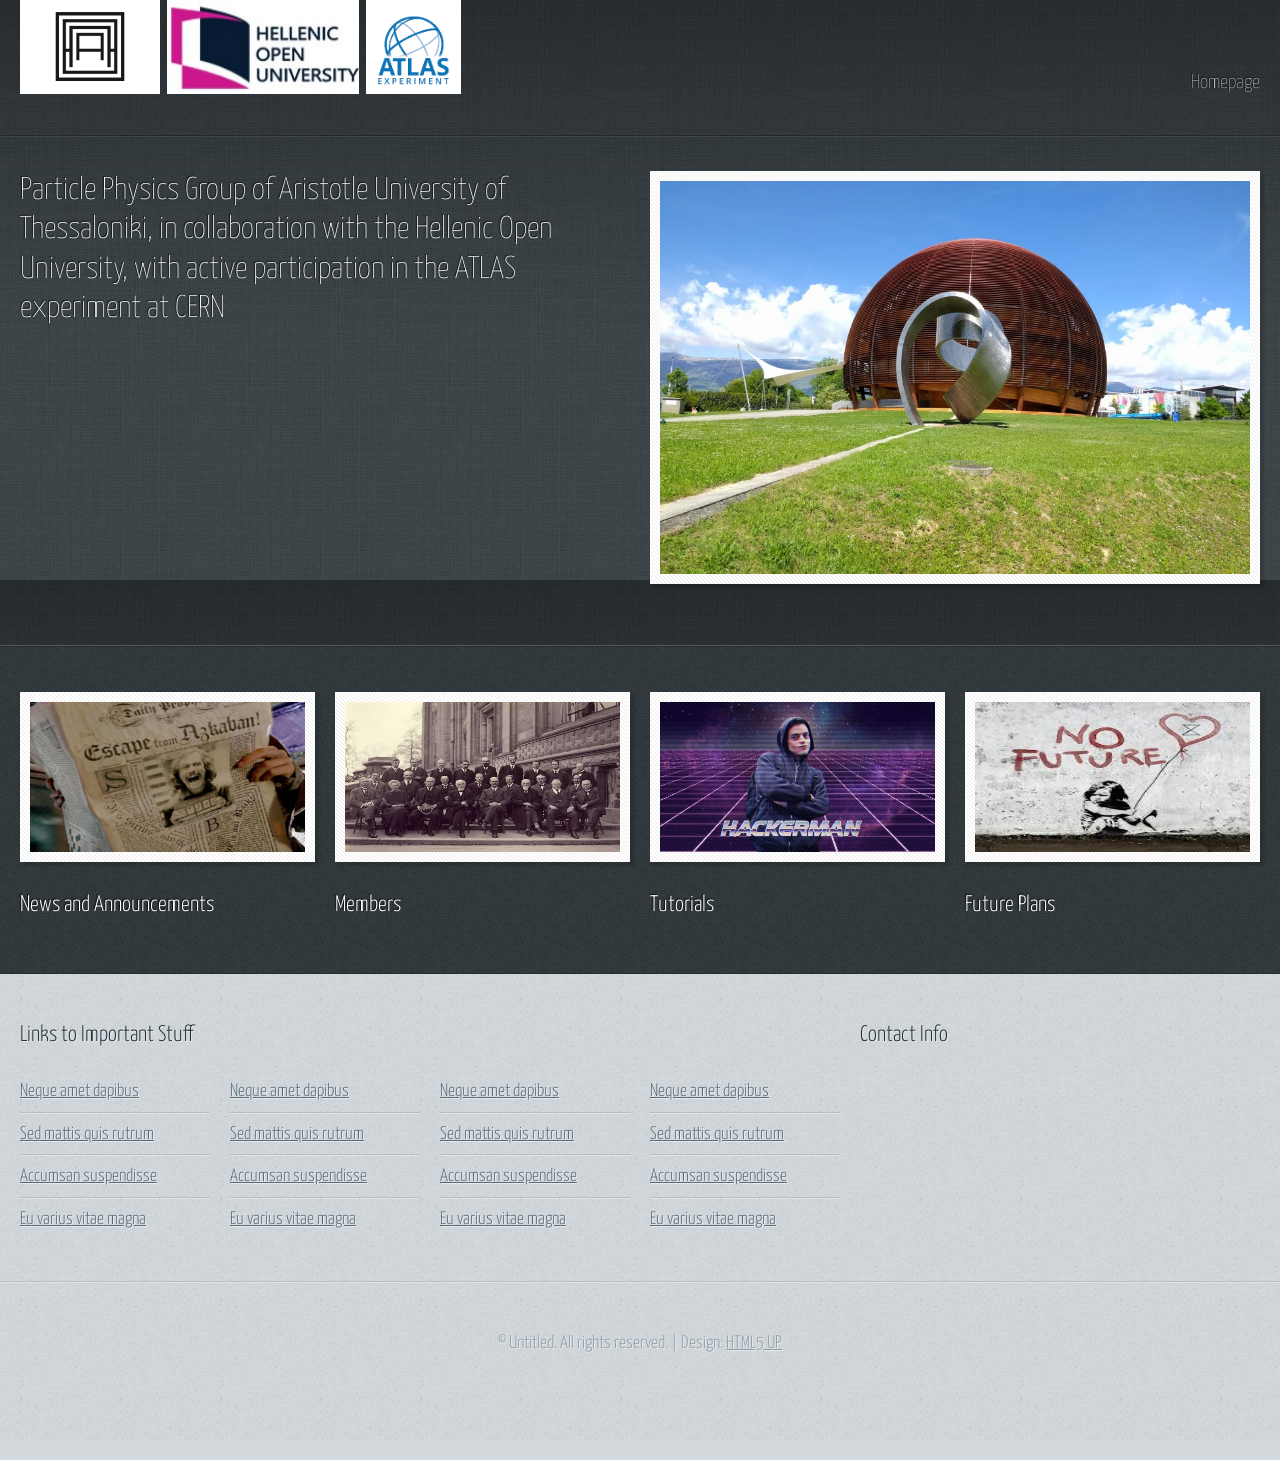
<file: index.html>
<!DOCTYPE HTML>
<!--
	Halcyonic by HTML5 UP
	html5up.net | @ajlkn
	Free for personal and commercial use under the CCA 3.0 license (html5up.net/license)
-->
<html>
	<head>
		<title>Halcyonic by HTML5 UP</title>
		<meta charset="utf-8" />
		<meta name="viewport" content="width=device-width, initial-scale=1, user-scalable=no" />
		<link rel="stylesheet" href="assets/css/main.css" />
	</head>
	<body>
		<div id="page-wrapper">

			<!-- Header -->
				<section id="header">
					<div class="container">
						<div class="row">
							<div class="col-12">

								<!-- Logo -->
									<!-- <h1><a href="index.html" id="logo">Halcyonic</a></h1> -->
									<h1>
									<a href="https://www.auth.gr/en/homepage/" id="logo1">
										<img src="images/AUTH.jpg" alt="Logo 1" class="logo-img">
									</a>
									<a href="https://www.eap.gr/en/" id="logo2">
										<img src="images/EAP.jpg" alt="Logo 2" class="logo-img">
									</a>
									<a href="https://atlas.cern/" id="logo3">									
										<img src="images/ATLAS.png" alt="Logo 3" class="logo-img">
									  </a>
									</h1>
								<!-- Nav -->
									<nav id="nav">
										<a href="index.html">Homepage</a>
									<!--	<a href="threecolumn.html">Three Column</a> -->
									<!--    <a href="twocolumn1.html">Two Column #1</a> -->
									<!--	<a href="twocolumn2.html">Two Column #2</a> -->
									<!--	<a href="onecolumn.html">One Column</a> -->
									</nav>

							</div>
						</div>
					</div>
					<div id="banner">
						<div class="container">
							<div class="row">
								<div class="col-6 col-12-medium">

									<!-- Banner Copy -->
										<p>Particle Physics Group of Aristotle University of Thessaloniki, in collaboration with the Hellenic Open University, with active participation in the ATLAS experiment at CERN </p>
										<!-- <a href="#" class="button-large">Go on, click me!</a> -->

								</div>
								<div class="col-6 col-12-medium imp-medium">

									<!-- Banner Image -->
										<a href="#" class="logo-image"><img src="images/pic01.jpg" alt="" /></a>

								</div>
							</div>
						</div>
					</div>
				</section>

			<!-- Features -->
				<section id="features">
					<div class="container">
						<div class="row">
							<div class="col-3 col-6-medium col-12-small">

								<!-- Feature #1 -->
									<section>
										<a href="News.html" class="bordered-feature-image"><img src="images/daily_prophet.jfif" alt="" /></a>
										<h2>News and Announcements</h2>
										<p> 
										</p>
									</section>

							</div>
							<div class="col-3 col-6-medium col-12-small">

								<!-- Feature #2 -->
									<section>
										<a href="Team.html" class="bordered-feature-image"><img src="images/Members.webp" alt="" /></a>
										<h2>Members</h2>
										<p>
										</p>
									</section>

							</div>
							<div class="col-3 col-6-medium col-12-small">

								<!-- Feature #3 -->
									<section>
										<a href="#" class="bordered-feature-image"><img src="images/hackerman.webp" alt="" /></a>
										<h2>Tutorials</h2>
										<p>

										</p>
									</section>

							</div>
							<div class="col-3 col-6-medium col-12-small">

								<!-- Feature #4 -->
									<section>
										<a href="#" class="bordered-feature-image"><img src="images/future_plans.jfif" alt="" /></a>
										<h2>Future Plans</h2>
										<p>
										
										</p>
									</section>

							</div>
						</div>
					</div>
				</section>

			<!-- Content -->
				<!-- <section id="content"> -->
					<!-- <div class="container"> -->
						<!-- <div class="row aln-center"> -->
							<!-- <div class="col-4 col-12-medium"> -->

								<!-- Box #1 -->
									<!-- <section> -->
										<!-- <header> -->
											<!-- <h2>Who We Are</h2> -->
											<!-- <h3>A subheading about who we are</h3> -->
										<!-- </header> -->
										<!-- <a href="#" class="feature-image"><img src="images/pic05.jpg" alt="" /></a> -->
										<!-- <p> -->
											<!-- Duis neque nisi, dapibus sed mattis quis, rutrum accumsan magna sed. -->
											<!-- Suspendisse eu varius nibh. Suspendisse vitae magna eget odio amet mollis -->
											<!-- justo facilisis quis. Sed sagittis amet lorem ipsum. -->
										<!-- </p> -->
									<!-- </section> -->

							<!-- </div> -->
							<!-- <div class="col-4 col-6-medium col-12-small"> -->

								<!-- Box #2 -->
									<!-- <section> -->
										<!-- <header> -->
											<!-- <h2>What We Do</h2> -->
											<!-- <h3>A subheading about what we do</h3> -->
										<!-- </header> -->
										<!-- <ul class="check-list"> -->
											<!-- <li>Sed mattis quis rutrum accum</li> -->
											<!-- <li>Eu varius nibh suspendisse lorem</li> -->
											<!-- <li>Magna eget odio amet mollis justo</li> -->
											<!-- <li>Facilisis quis sagittis mauris</li> -->
											<!-- <li>Amet tellus gravida lorem ipsum</li> -->
										<!-- </ul> -->
									<!-- </section> -->

							<!-- </div> -->
							<!-- <div class="col-4 col-6-medium col-12-small"> -->

								<!-- Box #3 -->
									<!-- <section> -->
										<!-- <header> -->
											<!-- <h2>What People Are Saying</h2> -->
											<!-- <h3>And a final subheading about our clients</h3> -->
										<!-- </header> -->
										<!-- <ul class="quote-list"> -->
											<!-- <li> -->
												<!-- <img src="images/pic06.jpg" alt="" /> -->
												<!-- <p>"Neque nisidapibus mattis"</p> -->
												<!-- <span>Jane Doe, CEO of UntitledCorp</span> -->
											<!-- </li> -->
											<!-- <li> -->
												<!-- <img src="images/pic07.jpg" alt="" /> -->
												<!-- <p>"Lorem ipsum consequat!"</p> -->
												<!-- <span>John Doe, President of FakeBiz</span> -->
											<!-- </li> -->
											<!-- <li> -->
												<!-- <img src="images/pic08.jpg" alt="" /> -->
												<!-- <p>"Magna veroeros amet tempus"</p> -->
												<!-- <span>Mary Smith, CFO of UntitledBiz</span> -->
											<!-- </li> -->
										<!-- </ul> -->
									<!-- </section> -->

							<!-- </div> -->
						<!-- </div> -->
					<!-- </div> -->
				<!-- </section> -->

			<!-- Footer -->
				<section id="footer">
					<div class="container">
						<div class="row">
							<div class="col-8 col-12-medium">

								<!-- Links -->
									<section>
										<h2>Links to Important Stuff</h2>
										<div>
											<div class="row">
												<div class="col-3 col-12-small">
													<ul class="link-list last-child">
														<li><a href="#">Neque amet dapibus</a></li>
														<li><a href="#">Sed mattis quis rutrum</a></li>
														<li><a href="#">Accumsan suspendisse</a></li>
														<li><a href="#">Eu varius vitae magna</a></li>
													</ul>
												</div>
												<div class="col-3 col-12-small">
													<ul class="link-list last-child">
														<li><a href="#">Neque amet dapibus</a></li>
														<li><a href="#">Sed mattis quis rutrum</a></li>
														<li><a href="#">Accumsan suspendisse</a></li>
														<li><a href="#">Eu varius vitae magna</a></li>
													</ul>
												</div>
												<div class="col-3 col-12-small">
													<ul class="link-list last-child">
														<li><a href="#">Neque amet dapibus</a></li>
														<li><a href="#">Sed mattis quis rutrum</a></li>
														<li><a href="#">Accumsan suspendisse</a></li>
														<li><a href="#">Eu varius vitae magna</a></li>
													</ul>
												</div>
												<div class="col-3 col-12-small">
													<ul class="link-list last-child">
														<li><a href="#">Neque amet dapibus</a></li>
														<li><a href="#">Sed mattis quis rutrum</a></li>
														<li><a href="#">Accumsan suspendisse</a></li>
														<li><a href="#">Eu varius vitae magna</a></li>
													</ul>
												</div>
											</div>
										</div>
									</section>

							</div>
							<div class="col-4 col-12-medium imp-medium">

								<!-- Blurb -->
									<section>
										<h2>Contact Info</h2>
										<p>

										</p>
									</section>

							</div>
						</div>
					</div>
				</section>

			<!-- Copyright -->
				<div id="copyright">
					&copy; Untitled. All rights reserved. | Design: <a href="http://html5up.net">HTML5 UP</a>
				</div>

		</div>

		<!-- Scripts -->
			<script src="assets/js/jquery.min.js"></script>
			<script src="assets/js/browser.min.js"></script>
			<script src="assets/js/breakpoints.min.js"></script>
			<script src="assets/js/util.js"></script>
			<script src="assets/js/main.js"></script>

	</body>
</html>
</file>
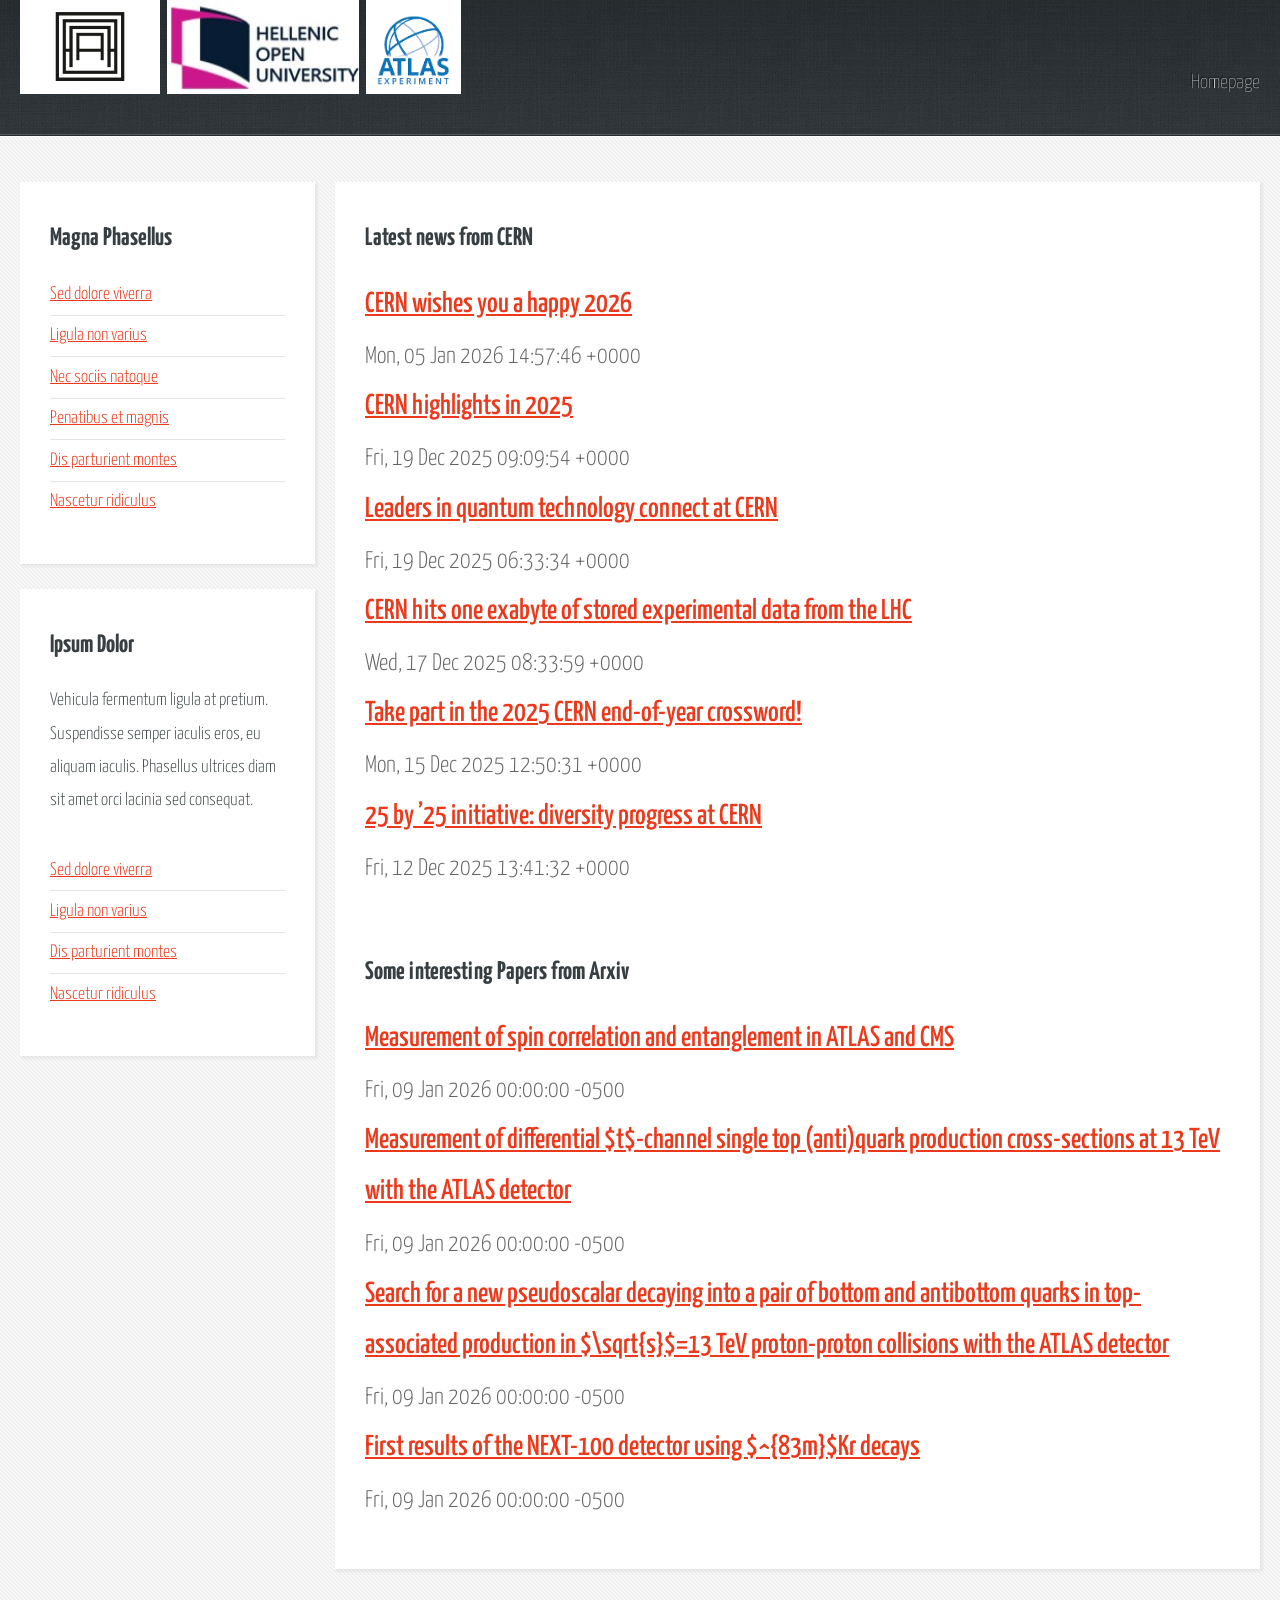
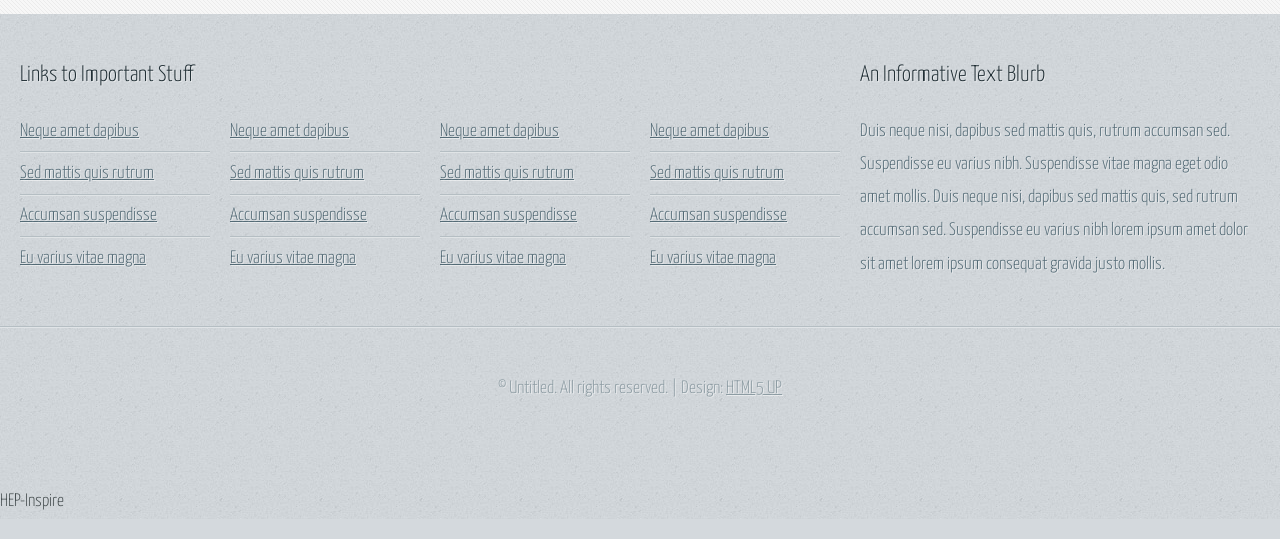
<file: News.html>
<!DOCTYPE HTML>
<!--
	Halcyonic by HTML5 UP
	html5up.net | @ajlkn
	Free for personal and commercial use under the CCA 3.0 license (html5up.net/license)
-->
<html>
	<head>
		<title>News and Announcements</title>
		<meta charset="utf-8" />
		<meta name="viewport" content="width=device-width, initial-scale=1, user-scalable=no" />
		<link rel="stylesheet" href="assets/css/main.css" />
	</head>
	<body class="subpage">
		<div id="page-wrapper">

			<!-- Header -->
				<section id="header">
										<div class="container">
						<div class="row">
							<div class="col-12">

								<!-- Logo -->
									<!-- <h1><a href="index.html" id="logo">Halcyonic</a></h1> -->
									<h1>
									<a href="https://www.auth.gr/en/homepage/" id="logo1">
										<img src="images/AUTH.jpg" alt="Logo 1" class="logo-img">
									</a>
									<a href="https://www.eap.gr/en/" id="logo2">
										<img src="images/EAP.jpg" alt="Logo 2" class="logo-img">
									</a>
									<a href="https://atlas.cern/" id="logo3">									
										<img src="images/ATLAS.png" alt="Logo 3" class="logo-img">
									  </a>
									</h1>
								<!-- Nav -->
									<nav id="nav">
										<a href="index.html">Homepage</a>
									<!--	<a href="threecolumn.html">Three Column</a> -->
									<!--    <a href="twocolumn1.html">Two Column #1</a> -->
									<!--	<a href="twocolumn2.html">Two Column #2</a> -->
									<!--	<a href="onecolumn.html">One Column</a> -->
									</nav>

							</div>
						</div>
					</div>
				</section>

			<!-- Content -->
				<section id="content">
					<div class="container">
						<div class="row">
							<div class="col-3 col-12-medium">

								<!-- Sidebar -->
									<section>
										<header>
											<h2>Magna Phasellus</h2>
										</header>
										<ul class="link-list">
											<li><a href="#">Sed dolore viverra</a></li>
											<li><a href="#">Ligula non varius</a></li>
											<li><a href="#">Nec sociis natoque</a></li>
											<li><a href="#">Penatibus et magnis</a></li>
											<li><a href="#">Dis parturient montes</a></li>
											<li><a href="#">Nascetur ridiculus</a></li>
										</ul>
									</section>
									<section>
										<header>
											<h2>Ipsum Dolor</h2>
										</header>
										<p>
											Vehicula fermentum ligula at pretium. Suspendisse semper iaculis eros, eu aliquam
											iaculis. Phasellus ultrices diam sit amet orci lacinia sed consequat.
										</p>
										<ul class="link-list">
											<li><a href="#">Sed dolore viverra</a></li>
											<li><a href="#">Ligula non varius</a></li>
											<li><a href="#">Dis parturient montes</a></li>
											<li><a href="#">Nascetur ridiculus</a></li>
										</ul>
									</section>

							</div>
							<div class="col-9 col-12-medium imp-medium">

								<!-- Main Content -->
									<section>
										<header>
											<h2>Latest news from CERN </h2>
											<h3></h3>
										</header>
										<ul id="cern-list"></ul>
										
										<header>
											<h2>Some interesting Papers from Arxiv
											</h2>
											<h3></h3>
										</header>
										<ul id="arxiv-list"></ul>
									</section>

							</div>
						</div>
					</div>
				</section>

			<!-- Footer -->
				<section id="footer">
					<div class="container">
						<div class="row">
							<div class="col-8 col-12-medium">

								<!-- Links -->
									<section>
										<h2>Links to Important Stuff</h2>
										<div>
											<div class="row">
												<div class="col-3 col-12-small">
													<ul class="link-list last-child">
														<li><a href="#">Neque amet dapibus</a></li>
														<li><a href="#">Sed mattis quis rutrum</a></li>
														<li><a href="#">Accumsan suspendisse</a></li>
														<li><a href="#">Eu varius vitae magna</a></li>
													</ul>
												</div>
												<div class="col-3 col-12-small">
													<ul class="link-list last-child">
														<li><a href="#">Neque amet dapibus</a></li>
														<li><a href="#">Sed mattis quis rutrum</a></li>
														<li><a href="#">Accumsan suspendisse</a></li>
														<li><a href="#">Eu varius vitae magna</a></li>
													</ul>
												</div>
												<div class="col-3 col-12-small">
													<ul class="link-list last-child">
														<li><a href="#">Neque amet dapibus</a></li>
														<li><a href="#">Sed mattis quis rutrum</a></li>
														<li><a href="#">Accumsan suspendisse</a></li>
														<li><a href="#">Eu varius vitae magna</a></li>
													</ul>
												</div>
												<div class="col-3 col-12-small">
													<ul class="link-list last-child">
														<li><a href="#">Neque amet dapibus</a></li>
														<li><a href="#">Sed mattis quis rutrum</a></li>
														<li><a href="#">Accumsan suspendisse</a></li>
														<li><a href="#">Eu varius vitae magna</a></li>
													</ul>
												</div>
											</div>
										</div>
									</section>

							</div>
							<div class="col-4 col-12-medium imp-medium">

								<!-- Blurb -->
									<section>
										<h2>An Informative Text Blurb</h2>
										<p>
											Duis neque nisi, dapibus sed mattis quis, rutrum accumsan sed. Suspendisse eu
											varius nibh. Suspendisse vitae magna eget odio amet mollis. Duis neque nisi,
											dapibus sed mattis quis, sed rutrum accumsan sed. Suspendisse eu varius nibh
											lorem ipsum amet dolor sit amet lorem ipsum consequat gravida justo mollis.
										</p>
									</section>

							</div>
						</div>
					</div>
				</section>

			<!-- Copyright -->
				<div id="copyright">
					&copy; Untitled. All rights reserved. | Design: <a href="http://html5up.net">HTML5 UP</a>
				</div>

		</div>

		<!-- Scripts -->
			<script src="assets/js/jquery.min.js"></script>
			<script src="assets/js/browser.min.js"></script>
			<script src="assets/js/breakpoints.min.js"></script>
			<script src="assets/js/util.js"></script>
			<script src="assets/js/main.js"></script>
			
<!-- CERN NEWS script			 -->
<script>
fetch("cern_news.json")
  .then(res => res.json())
  .then(data => {
    const list = document.getElementById("cern-list");

    data.forEach(item => {
      const li = document.createElement("li");
      li.innerHTML = `
        <a href="${item.link}" target="_blank">
          ${item.title}
        </a>
        <br>
        <small>${item.published}</small>
      `;
      list.appendChild(li);
    });
  });
</script>

<!-- Arxiv News Script -->
<script>
fetch("arxiv_hep_ex.json")
  .then(res => res.json())
  .then(data => {
    const list = document.getElementById("arxiv-list");

    data.forEach(item => {
      const li = document.createElement("li");
      li.innerHTML = `
        <a href="${item.link}" target="_blank">
          ${item.title}
        </a>
        <br>
        <small>${item.published}</small>
      `;
      list.appendChild(li);
    });
  });
</script>

HEP-Inspire
<!-- <script> -->
<!-- fetch("particle_physics_feeds.json") -->
  <!-- .then(res => res.json()) -->
  <!-- .then(data => { -->
    <!-- const list = document.getElementById("inspire_hep"); -->

    <!-- data.forEach(item => { -->
      <!-- const li = document.createElement("li"); -->
      <!-- li.innerHTML = ` -->
        <!-- <a href="${item.link}" target="_blank"> -->
          <!-- ${item.title} -->
        <!-- </a> -->
        <!-- <br> -->
        <!-- <small>${item.published}</small> -->
      <!-- `; -->
      <!-- list.appendChild(li); -->
    <!-- }); -->
  <!-- }); -->
<!-- </script> -->













	</body>
</html>
</file>
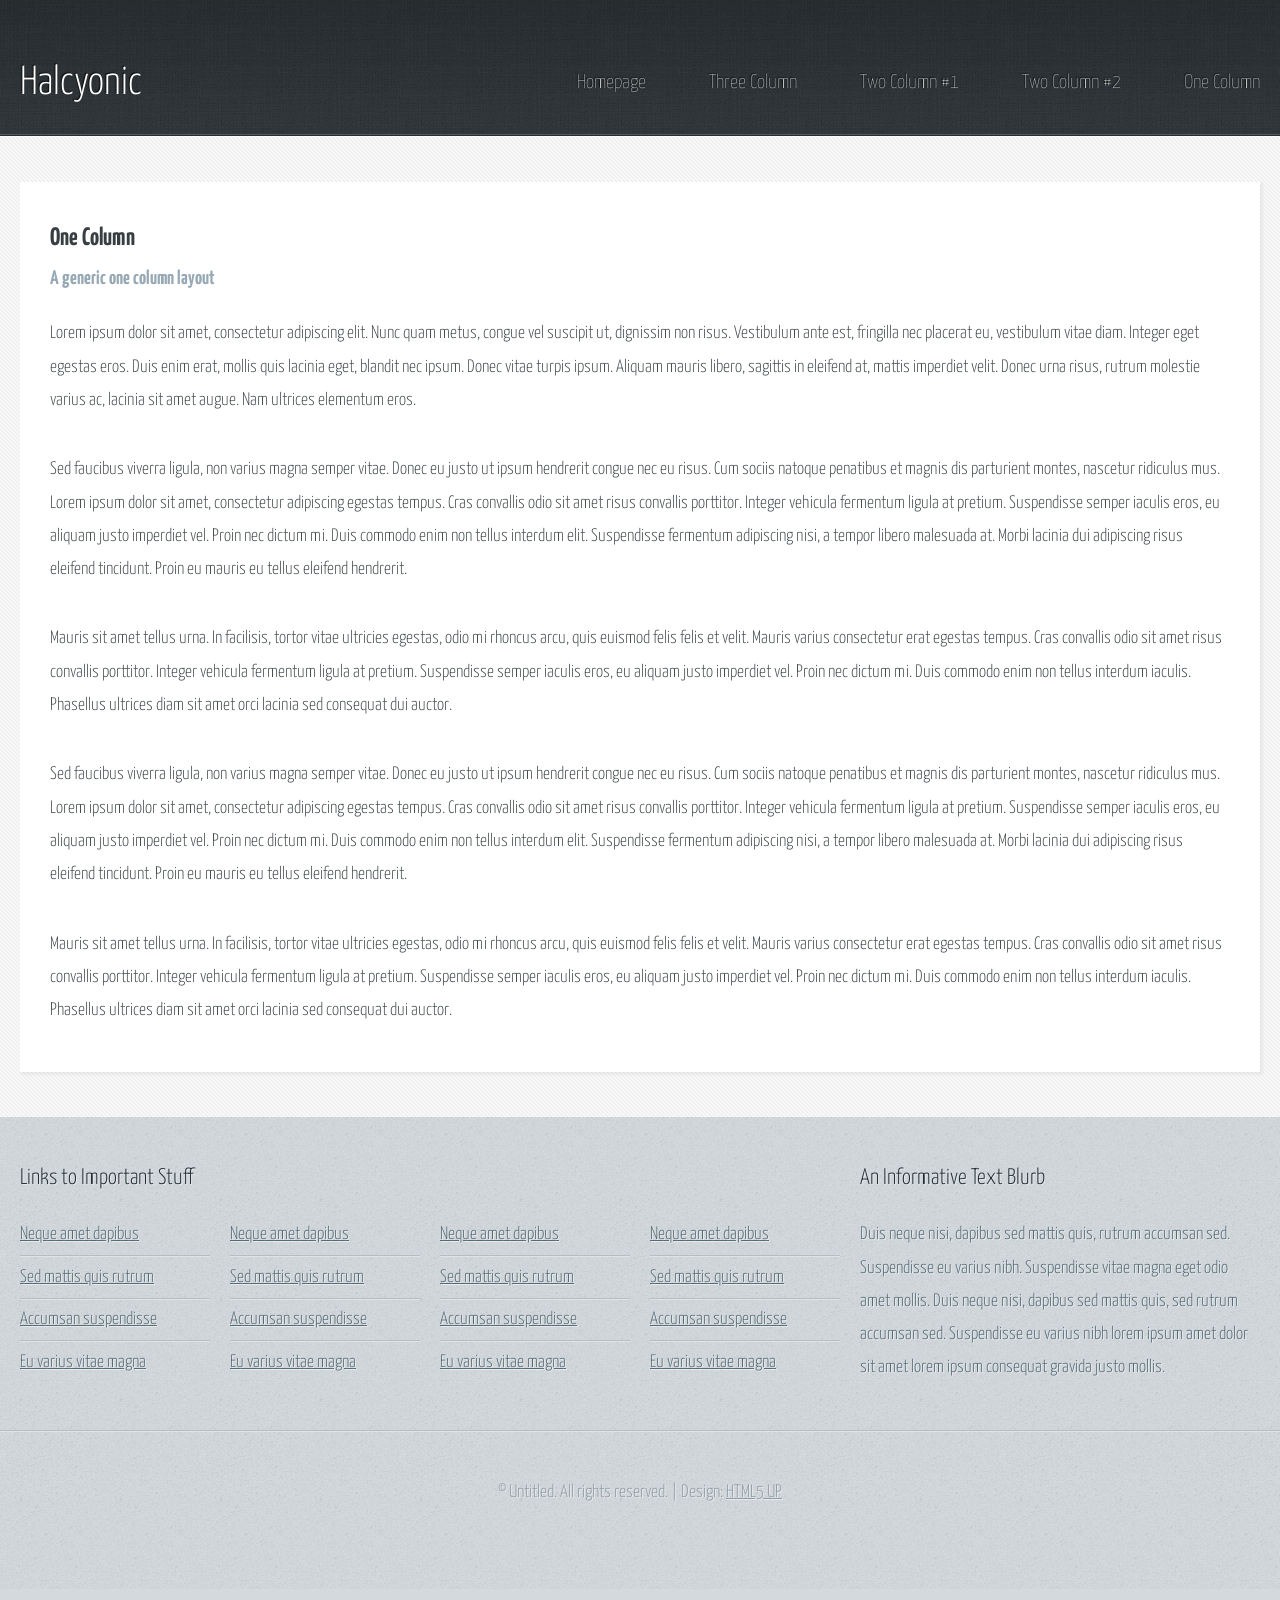
<file: onecolumn.html>
<!DOCTYPE HTML>
<!--
	Halcyonic by HTML5 UP
	html5up.net | @ajlkn
	Free for personal and commercial use under the CCA 3.0 license (html5up.net/license)
-->
<html>
	<head>
		<title>One Column - Halcyonic by HTML5 UP</title>
		<meta charset="utf-8" />
		<meta name="viewport" content="width=device-width, initial-scale=1, user-scalable=no" />
		<link rel="stylesheet" href="assets/css/main.css" />
	</head>
	<body class="subpage">
		<div id="page-wrapper">

			<!-- Header -->
				<section id="header">
					<div class="container">
						<div class="row">
							<div class="col-12">

								<!-- Logo -->
									<h1><a href="index.html" id="logo">Halcyonic</a></h1>

								<!-- Nav -->
									<nav id="nav">
										<a href="index.html">Homepage</a>
										<a href="threecolumn.html">Three Column</a>
										<a href="twocolumn1.html">Two Column #1</a>
										<a href="twocolumn2.html">Two Column #2</a>
										<a href="onecolumn.html">One Column</a>
									</nav>

							</div>
						</div>
					</div>
				</section>

			<!-- Content -->
				<section id="content">
					<div class="container">
						<div class="row">
							<div class="col-12">

								<!-- Main Content -->
									<section>
										<header>
											<h2>One Column</h2>
											<h3>A generic one column layout</h3>
										</header>
										<p>
											Lorem ipsum dolor sit amet, consectetur adipiscing elit. Nunc quam metus, congue
											vel suscipit ut, dignissim non risus. Vestibulum ante est, fringilla nec placerat
											eu, vestibulum vitae diam. Integer eget egestas eros. Duis enim erat, mollis quis
											lacinia eget, blandit nec ipsum. Donec vitae turpis ipsum. Aliquam mauris libero,
											sagittis in eleifend at, mattis imperdiet velit. Donec urna risus, rutrum molestie
											varius ac, lacinia sit amet augue. Nam ultrices elementum eros.
										</p>
										<p>
											Sed faucibus viverra ligula, non varius magna semper vitae. Donec eu justo ut ipsum
											hendrerit congue nec eu risus. Cum sociis natoque penatibus et magnis dis parturient
											montes, nascetur ridiculus mus. Lorem ipsum dolor sit amet, consectetur adipiscing
											egestas tempus. Cras convallis odio sit amet risus convallis porttitor. Integer
											vehicula fermentum ligula at pretium. Suspendisse semper iaculis eros, eu aliquam
											justo imperdiet vel. Proin nec dictum mi. Duis commodo enim non tellus interdum
											elit. Suspendisse fermentum adipiscing nisi, a tempor libero malesuada at. Morbi
											lacinia dui adipiscing risus eleifend tincidunt. Proin eu mauris eu tellus eleifend
											hendrerit.
										</p>
										<p>
											Mauris sit amet tellus urna. In facilisis, tortor vitae ultricies egestas, odio
											mi rhoncus arcu, quis euismod felis felis et velit. Mauris varius consectetur erat
											egestas tempus. Cras convallis odio sit amet risus convallis porttitor. Integer
											vehicula fermentum ligula at pretium. Suspendisse semper iaculis eros, eu aliquam
											justo imperdiet vel. Proin nec dictum mi. Duis commodo enim non tellus interdum
											iaculis. Phasellus ultrices diam sit amet orci lacinia sed consequat dui auctor.
										</p>
										<p>
											Sed faucibus viverra ligula, non varius magna semper vitae. Donec eu justo ut ipsum
											hendrerit congue nec eu risus. Cum sociis natoque penatibus et magnis dis parturient
											montes, nascetur ridiculus mus. Lorem ipsum dolor sit amet, consectetur adipiscing
											egestas tempus. Cras convallis odio sit amet risus convallis porttitor. Integer
											vehicula fermentum ligula at pretium. Suspendisse semper iaculis eros, eu aliquam
											justo imperdiet vel. Proin nec dictum mi. Duis commodo enim non tellus interdum
											elit. Suspendisse fermentum adipiscing nisi, a tempor libero malesuada at. Morbi
											lacinia dui adipiscing risus eleifend tincidunt. Proin eu mauris eu tellus eleifend
											hendrerit.
										</p>
										<p>
											Mauris sit amet tellus urna. In facilisis, tortor vitae ultricies egestas, odio
											mi rhoncus arcu, quis euismod felis felis et velit. Mauris varius consectetur erat
											egestas tempus. Cras convallis odio sit amet risus convallis porttitor. Integer
											vehicula fermentum ligula at pretium. Suspendisse semper iaculis eros, eu aliquam
											justo imperdiet vel. Proin nec dictum mi. Duis commodo enim non tellus interdum
											iaculis. Phasellus ultrices diam sit amet orci lacinia sed consequat dui auctor.
										</p>
									</section>

							</div>
						</div>
					</div>
				</section>

			<!-- Footer -->
				<section id="footer">
					<div class="container">
						<div class="row">
							<div class="col-8 col-12-medium">

								<!-- Links -->
									<section>
										<h2>Links to Important Stuff</h2>
										<div>
											<div class="row">
												<div class="col-3 col-12-small">
													<ul class="link-list last-child">
														<li><a href="#">Neque amet dapibus</a></li>
														<li><a href="#">Sed mattis quis rutrum</a></li>
														<li><a href="#">Accumsan suspendisse</a></li>
														<li><a href="#">Eu varius vitae magna</a></li>
													</ul>
												</div>
												<div class="col-3 col-12-small">
													<ul class="link-list last-child">
														<li><a href="#">Neque amet dapibus</a></li>
														<li><a href="#">Sed mattis quis rutrum</a></li>
														<li><a href="#">Accumsan suspendisse</a></li>
														<li><a href="#">Eu varius vitae magna</a></li>
													</ul>
												</div>
												<div class="col-3 col-12-small">
													<ul class="link-list last-child">
														<li><a href="#">Neque amet dapibus</a></li>
														<li><a href="#">Sed mattis quis rutrum</a></li>
														<li><a href="#">Accumsan suspendisse</a></li>
														<li><a href="#">Eu varius vitae magna</a></li>
													</ul>
												</div>
												<div class="col-3 col-12-small">
													<ul class="link-list last-child">
														<li><a href="#">Neque amet dapibus</a></li>
														<li><a href="#">Sed mattis quis rutrum</a></li>
														<li><a href="#">Accumsan suspendisse</a></li>
														<li><a href="#">Eu varius vitae magna</a></li>
													</ul>
												</div>
											</div>
										</div>
									</section>

							</div>
							<div class="col-4 col-12-medium imp-medium">

								<!-- Blurb -->
									<section>
										<h2>An Informative Text Blurb</h2>
										<p>
											Duis neque nisi, dapibus sed mattis quis, rutrum accumsan sed. Suspendisse eu
											varius nibh. Suspendisse vitae magna eget odio amet mollis. Duis neque nisi,
											dapibus sed mattis quis, sed rutrum accumsan sed. Suspendisse eu varius nibh
											lorem ipsum amet dolor sit amet lorem ipsum consequat gravida justo mollis.
										</p>
									</section>

							</div>
						</div>
					</div>
				</section>

			<!-- Copyright -->
				<div id="copyright">
					&copy; Untitled. All rights reserved. | Design: <a href="http://html5up.net">HTML5 UP</a>
				</div>

		</div>

		<!-- Scripts -->
			<script src="assets/js/jquery.min.js"></script>
			<script src="assets/js/browser.min.js"></script>
			<script src="assets/js/breakpoints.min.js"></script>
			<script src="assets/js/util.js"></script>
			<script src="assets/js/main.js"></script>

	</body>
</html>
</file>
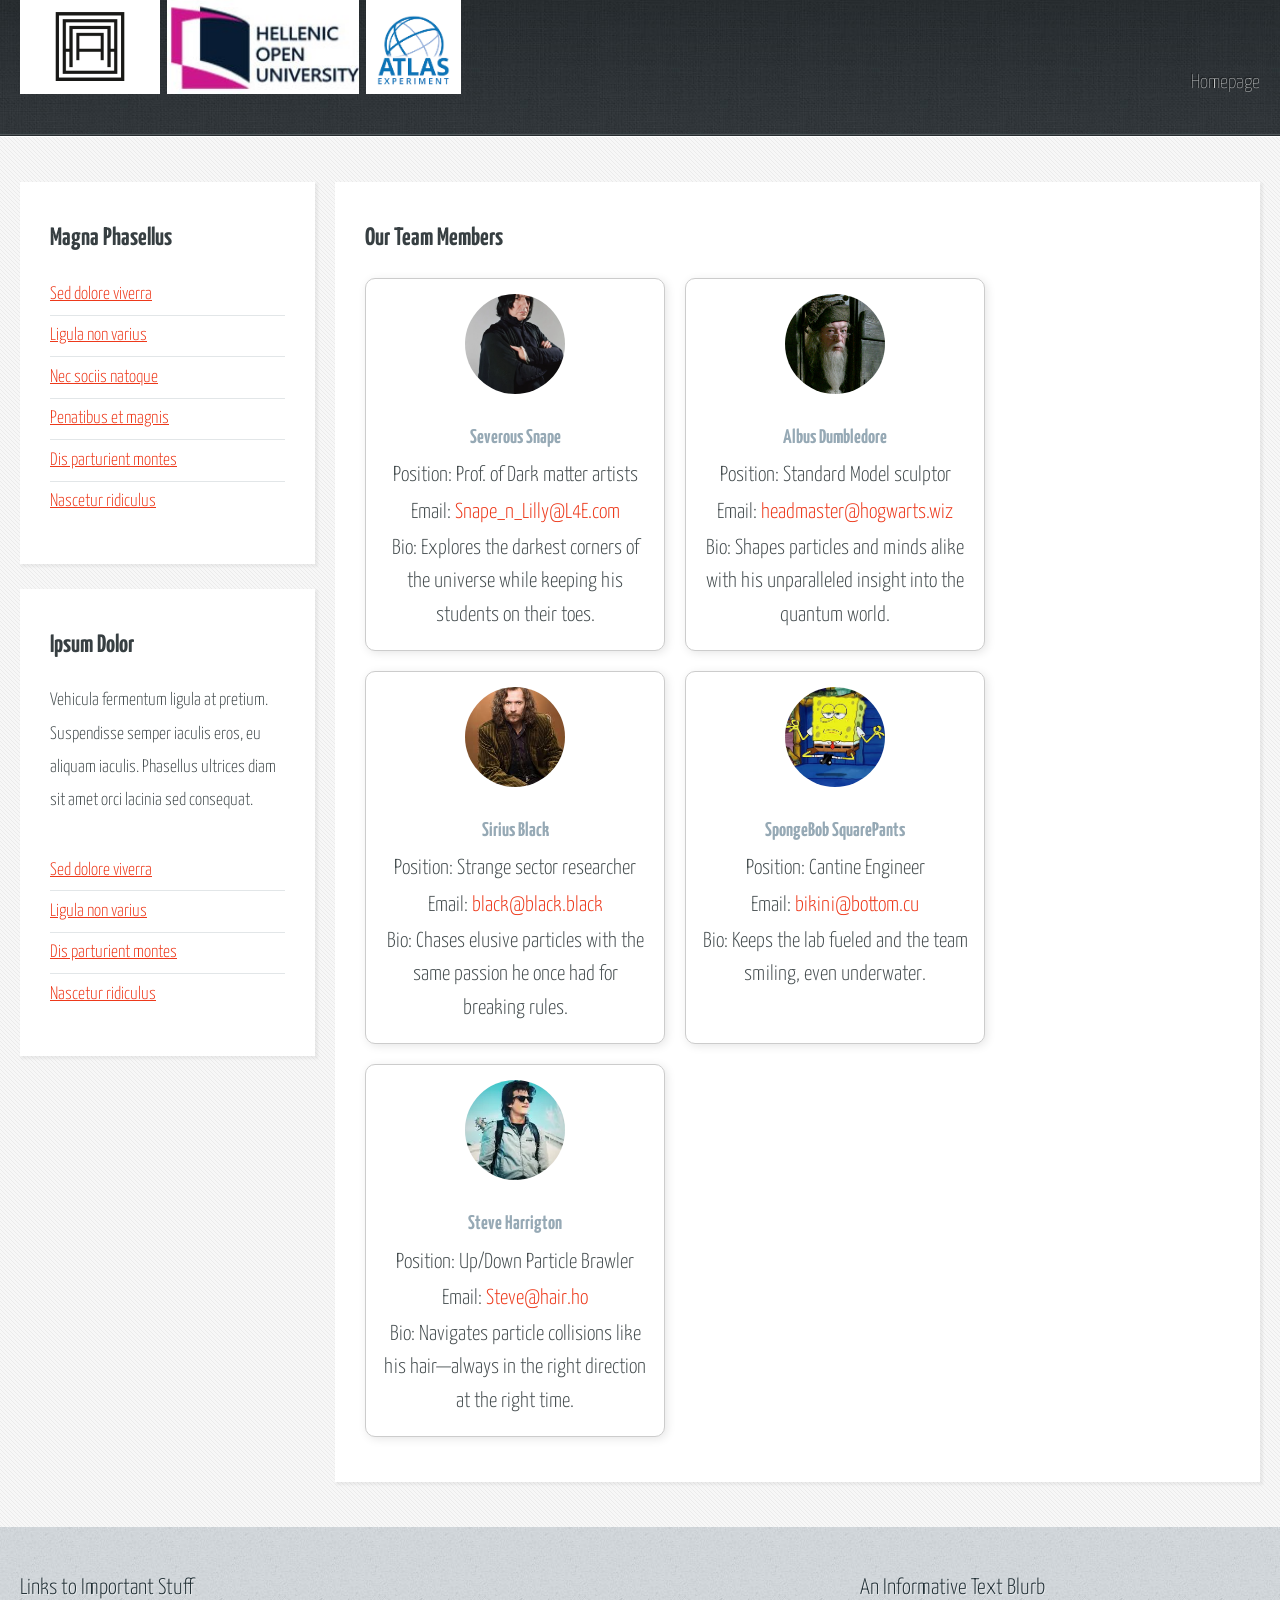
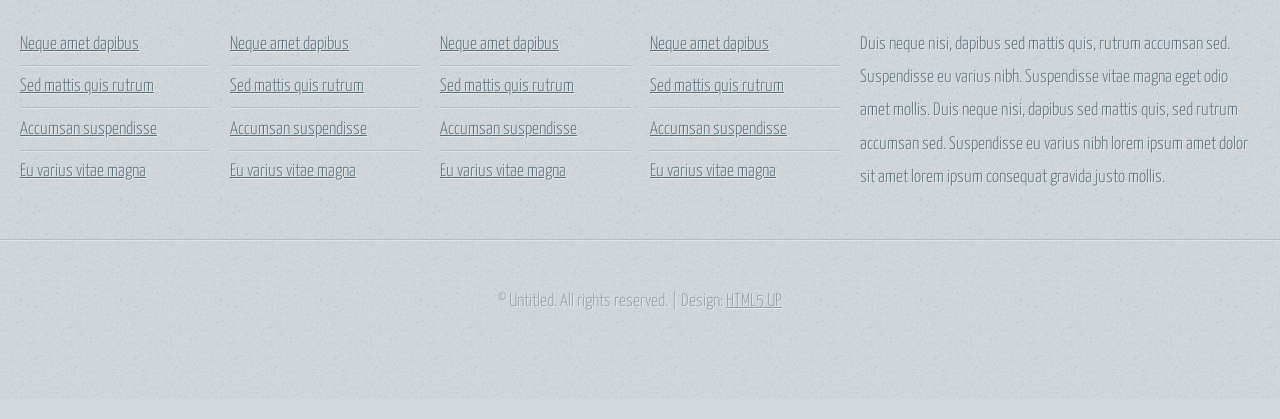
<file: Team.html>
<!DOCTYPE HTML>
<!--
	Halcyonic by HTML5 UP
	html5up.net | @ajlkn
	Free for personal and commercial use under the CCA 3.0 license (html5up.net/license)
-->
<html>
	<head>
		<title>Team</title>
		<meta charset="utf-8" />
		<meta name="viewport" content="width=device-width, initial-scale=1, user-scalable=no" />
		<link rel="stylesheet" href="assets/css/main.css" />
	</head>
	<body class="subpage">
		<div id="page-wrapper">

			<!-- Header -->
				<section id="header">
										<div class="container">
						<div class="row">
							<div class="col-12">

								<!-- Logo -->
									<!-- <h1><a href="index.html" id="logo">Halcyonic</a></h1> -->
									<h1>
									<a href="https://www.auth.gr/en/homepage/" id="logo1">
										<img src="images/AUTH.jpg" alt="Logo 1" class="logo-img">
									</a>
									<a href="https://www.eap.gr/en/" id="logo2">
										<img src="images/EAP.jpg" alt="Logo 2" class="logo-img">
									</a>
									<a href="https://atlas.cern/" id="logo3">									
										<img src="images/ATLAS.png" alt="Logo 3" class="logo-img">
									  </a>
									</h1>
								<!-- Nav -->
									<nav id="nav">
										<a href="index.html">Homepage</a>
									<!--	<a href="threecolumn.html">Three Column</a> -->
									<!--    <a href="twocolumn1.html">Two Column #1</a> -->
									<!--	<a href="twocolumn2.html">Two Column #2</a> -->
									<!--	<a href="onecolumn.html">One Column</a> -->
									</nav>

							</div>
						</div>
					</div>
				</section>

			<!-- Content -->
				<section id="content">
					<div class="container">
						<div class="row">
							<div class="col-3 col-12-medium">

								<!-- Sidebar -->
									<section>
										<header>
											<h2>Magna Phasellus</h2>
										</header>
										<ul class="link-list">
											<li><a href="#">Sed dolore viverra</a></li>
											<li><a href="#">Ligula non varius</a></li>
											<li><a href="#">Nec sociis natoque</a></li>
											<li><a href="#">Penatibus et magnis</a></li>
											<li><a href="#">Dis parturient montes</a></li>
											<li><a href="#">Nascetur ridiculus</a></li>
										</ul>
									</section>
									<section>
										<header>
											<h2>Ipsum Dolor</h2>
										</header>
										<p>
											Vehicula fermentum ligula at pretium. Suspendisse semper iaculis eros, eu aliquam
											iaculis. Phasellus ultrices diam sit amet orci lacinia sed consequat.
										</p>
										<ul class="link-list">
											<li><a href="#">Sed dolore viverra</a></li>
											<li><a href="#">Ligula non varius</a></li>
											<li><a href="#">Dis parturient montes</a></li>
											<li><a href="#">Nascetur ridiculus</a></li>
										</ul>
									</section>

							</div>
							<div class="col-9 col-12-medium imp-medium">

								<!-- Main Content -->
									<section>
										<header>
										  <h2>Our Team Members</h2>
										</header>

										<div id="members-container" class="members-grid">
										  <!-- Member cards θα γεμίσουν από JS -->
										</div>
									</section>

							</div>							
							
							
							
							
							
						</div>
					</div>
				</section>

			<!-- Footer -->
				<section id="footer">
					<div class="container">
						<div class="row">
							<div class="col-8 col-12-medium">

								<!-- Links -->
									<section>
										<h2>Links to Important Stuff</h2>
										<div>
											<div class="row">
												<div class="col-3 col-12-small">
													<ul class="link-list last-child">
														<li><a href="#">Neque amet dapibus</a></li>
														<li><a href="#">Sed mattis quis rutrum</a></li>
														<li><a href="#">Accumsan suspendisse</a></li>
														<li><a href="#">Eu varius vitae magna</a></li>
													</ul>
												</div>
												<div class="col-3 col-12-small">
													<ul class="link-list last-child">
														<li><a href="#">Neque amet dapibus</a></li>
														<li><a href="#">Sed mattis quis rutrum</a></li>
														<li><a href="#">Accumsan suspendisse</a></li>
														<li><a href="#">Eu varius vitae magna</a></li>
													</ul>
												</div>
												<div class="col-3 col-12-small">
													<ul class="link-list last-child">
														<li><a href="#">Neque amet dapibus</a></li>
														<li><a href="#">Sed mattis quis rutrum</a></li>
														<li><a href="#">Accumsan suspendisse</a></li>
														<li><a href="#">Eu varius vitae magna</a></li>
													</ul>
												</div>
												<div class="col-3 col-12-small">
													<ul class="link-list last-child">
														<li><a href="#">Neque amet dapibus</a></li>
														<li><a href="#">Sed mattis quis rutrum</a></li>
														<li><a href="#">Accumsan suspendisse</a></li>
														<li><a href="#">Eu varius vitae magna</a></li>
													</ul>
												</div>
											</div>
										</div>
									</section>

							</div>
							<div class="col-4 col-12-medium imp-medium">

								<!-- Blurb -->
									<section>
										<h2>An Informative Text Blurb</h2>
										<p>
											Duis neque nisi, dapibus sed mattis quis, rutrum accumsan sed. Suspendisse eu
											varius nibh. Suspendisse vitae magna eget odio amet mollis. Duis neque nisi,
											dapibus sed mattis quis, sed rutrum accumsan sed. Suspendisse eu varius nibh
											lorem ipsum amet dolor sit amet lorem ipsum consequat gravida justo mollis.
										</p>
									</section>

							</div>
						</div>
					</div>
				</section>

			<!-- Copyright -->
				<div id="copyright">
					&copy; Untitled. All rights reserved. | Design: <a href="http://html5up.net">HTML5 UP</a>
				</div>

		</div>

		<!-- Scripts -->
			<script src="assets/js/jquery.min.js"></script>
			<script src="assets/js/browser.min.js"></script>
			<script src="assets/js/breakpoints.min.js"></script>
			<script src="assets/js/util.js"></script>
			<script src="assets/js/main.js"></script>
			<script src="assets/js/members.js"></script>
			














	</body>
</html>
</file>
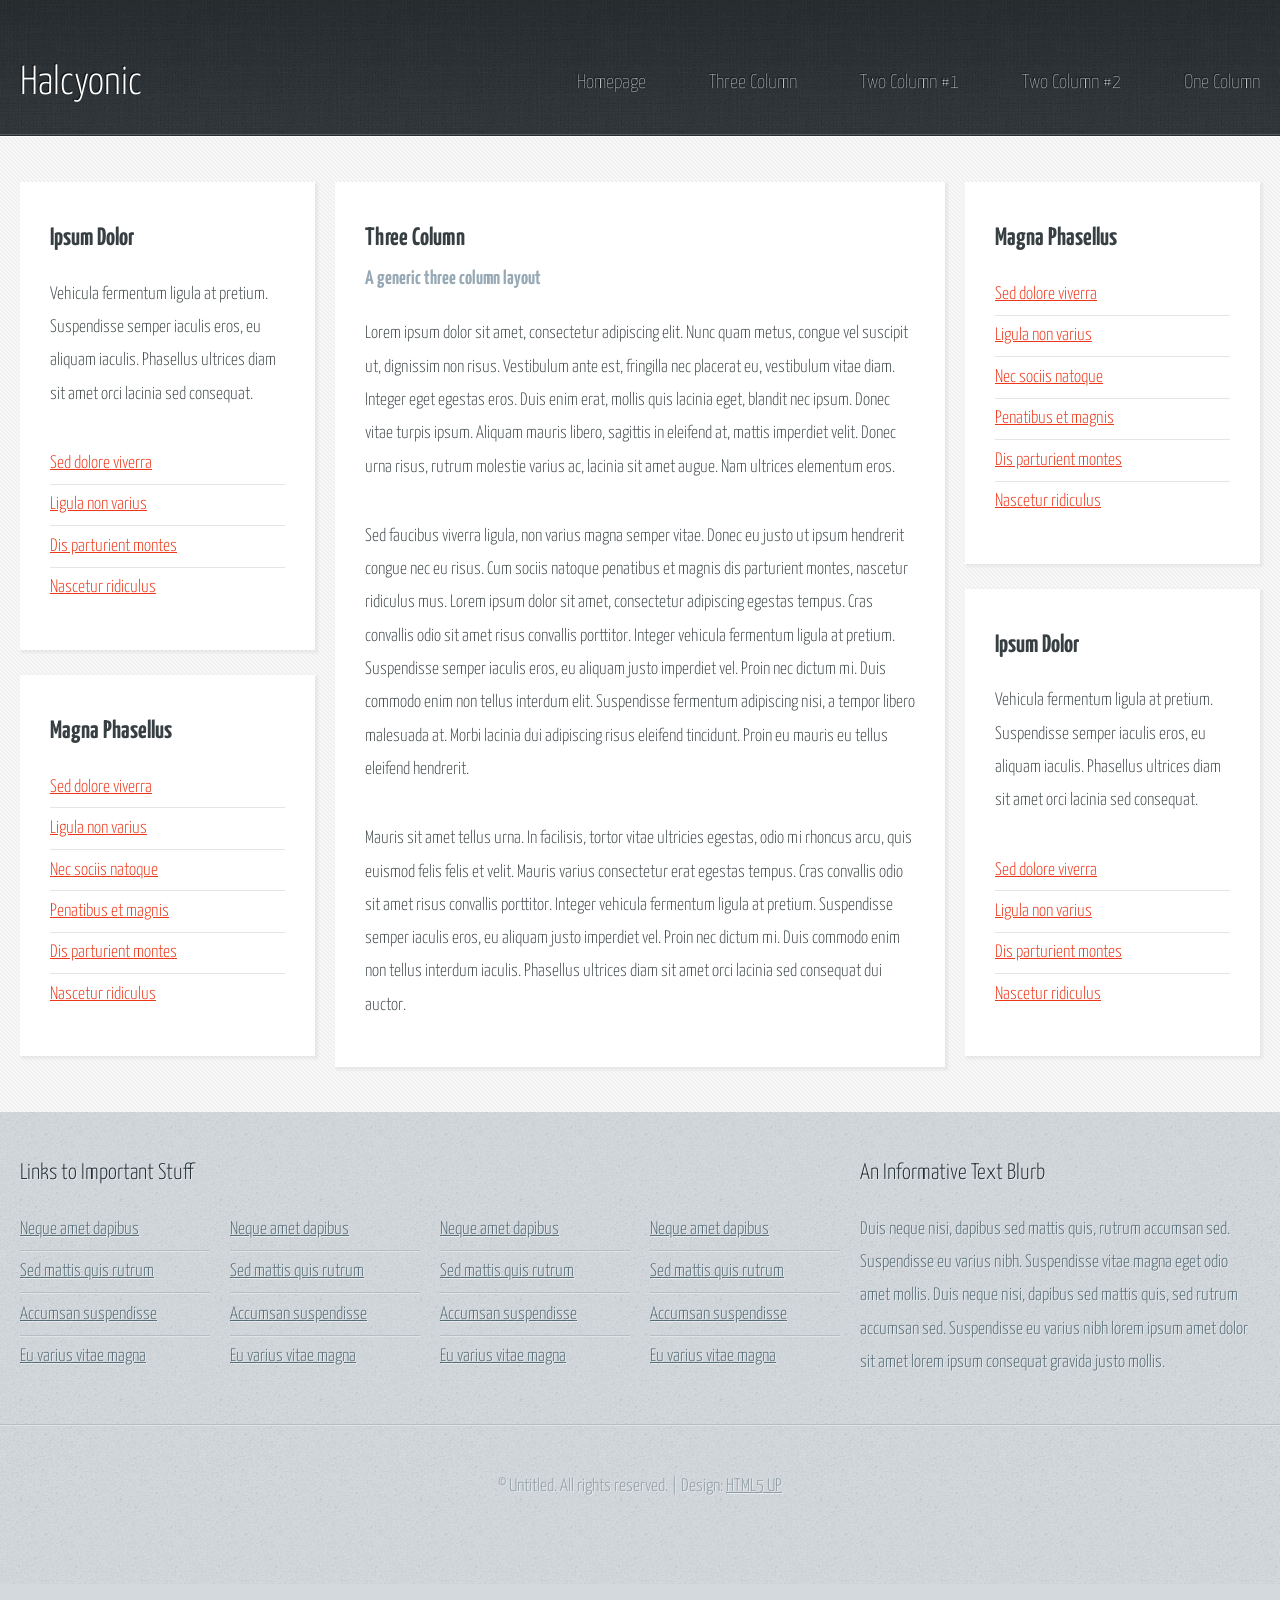
<file: threecolumn.html>
<!DOCTYPE HTML>
<!--
	Halcyonic by HTML5 UP
	html5up.net | @ajlkn
	Free for personal and commercial use under the CCA 3.0 license (html5up.net/license)
-->
<html>
	<head>
		<title>Three Column - Halcyonic by HTML5 UP</title>
		<meta charset="utf-8" />
		<meta name="viewport" content="width=device-width, initial-scale=1, user-scalable=no" />
		<link rel="stylesheet" href="assets/css/main.css" />
	</head>
	<body class="subpage">
		<div id="page-wrapper">

			<!-- Header -->
				<section id="header">
					<div class="container">
						<div class="row">
							<div class="col-12">

								<!-- Logo -->
									<h1><a href="index.html" id="logo">Halcyonic</a></h1>

								<!-- Nav -->
									<nav id="nav">
										<a href="index.html">Homepage</a>
										<a href="threecolumn.html">Three Column</a>
										<a href="twocolumn1.html">Two Column #1</a>
										<a href="twocolumn2.html">Two Column #2</a>
										<a href="onecolumn.html">One Column</a>
									</nav>

							</div>
						</div>
					</div>
				</section>

			<!-- Content -->
				<section id="content">
					<div class="container">
						<div class="row">
							<div class="col-3 col-12-medium">

								<!-- Left Sidebar -->
									<section>
										<header>
											<h2>Ipsum Dolor</h2>
										</header>
										<p>
											Vehicula fermentum ligula at pretium. Suspendisse semper iaculis eros, eu aliquam
											iaculis. Phasellus ultrices diam sit amet orci lacinia sed consequat.
										</p>
										<ul class="link-list">
											<li><a href="#">Sed dolore viverra</a></li>
											<li><a href="#">Ligula non varius</a></li>
											<li><a href="#">Dis parturient montes</a></li>
											<li><a href="#">Nascetur ridiculus</a></li>
										</ul>
									</section>
									<section>
										<header>
											<h2>Magna Phasellus</h2>
										</header>
										<ul class="link-list">
											<li><a href="#">Sed dolore viverra</a></li>
											<li><a href="#">Ligula non varius</a></li>
											<li><a href="#">Nec sociis natoque</a></li>
											<li><a href="#">Penatibus et magnis</a></li>
											<li><a href="#">Dis parturient montes</a></li>
											<li><a href="#">Nascetur ridiculus</a></li>
										</ul>
									</section>
							</div>
							<div class="col-6 col-12-medium imp-medium">

								<!-- Main Content -->
									<section>
										<header>
											<h2>Three Column</h2>
											<h3>A generic three column layout</h3>
										</header>
										<p>
											Lorem ipsum dolor sit amet, consectetur adipiscing elit. Nunc quam metus, congue
											vel suscipit ut, dignissim non risus. Vestibulum ante est, fringilla nec placerat
											eu, vestibulum vitae diam. Integer eget egestas eros. Duis enim erat, mollis quis
											lacinia eget, blandit nec ipsum. Donec vitae turpis ipsum. Aliquam mauris libero,
											sagittis in eleifend at, mattis imperdiet velit. Donec urna risus, rutrum molestie
											varius ac, lacinia sit amet augue. Nam ultrices elementum eros.
										</p>
										<p>
											Sed faucibus viverra ligula, non varius magna semper vitae. Donec eu justo ut ipsum
											hendrerit congue nec eu risus. Cum sociis natoque penatibus et magnis dis parturient
											montes, nascetur ridiculus mus. Lorem ipsum dolor sit amet, consectetur adipiscing
											egestas tempus. Cras convallis odio sit amet risus convallis porttitor. Integer
											vehicula fermentum ligula at pretium. Suspendisse semper iaculis eros, eu aliquam
											justo imperdiet vel. Proin nec dictum mi. Duis commodo enim non tellus interdum
											elit. Suspendisse fermentum adipiscing nisi, a tempor libero malesuada at. Morbi
											lacinia dui adipiscing risus eleifend tincidunt. Proin eu mauris eu tellus eleifend
											hendrerit.
										</p>
										<p>
											Mauris sit amet tellus urna. In facilisis, tortor vitae ultricies egestas, odio
											mi rhoncus arcu, quis euismod felis felis et velit. Mauris varius consectetur erat
											egestas tempus. Cras convallis odio sit amet risus convallis porttitor. Integer
											vehicula fermentum ligula at pretium. Suspendisse semper iaculis eros, eu aliquam
											justo imperdiet vel. Proin nec dictum mi. Duis commodo enim non tellus interdum
											iaculis. Phasellus ultrices diam sit amet orci lacinia sed consequat dui auctor.
										</p>
									</section>

							</div>
							<div class="col-3 col-12-medium">

								<!-- Right Sidebar -->
									<section>
										<header>
											<h2>Magna Phasellus</h2>
										</header>
										<ul class="link-list">
											<li><a href="#">Sed dolore viverra</a></li>
											<li><a href="#">Ligula non varius</a></li>
											<li><a href="#">Nec sociis natoque</a></li>
											<li><a href="#">Penatibus et magnis</a></li>
											<li><a href="#">Dis parturient montes</a></li>
											<li><a href="#">Nascetur ridiculus</a></li>
										</ul>
									</section>
									<section>
										<header>
											<h2>Ipsum Dolor</h2>
										</header>
										<p>
											Vehicula fermentum ligula at pretium. Suspendisse semper iaculis eros, eu aliquam
											iaculis. Phasellus ultrices diam sit amet orci lacinia sed consequat.
										</p>
										<ul class="link-list">
											<li><a href="#">Sed dolore viverra</a></li>
											<li><a href="#">Ligula non varius</a></li>
											<li><a href="#">Dis parturient montes</a></li>
											<li><a href="#">Nascetur ridiculus</a></li>
										</ul>
									</section>

							</div>
						</div>
					</div>
				</section>

			<!-- Footer -->
				<section id="footer">
					<div class="container">
						<div class="row">
							<div class="col-8 col-12-medium">

								<!-- Links -->
									<section>
										<h2>Links to Important Stuff</h2>
										<div>
											<div class="row">
												<div class="col-3 col-12-small">
													<ul class="link-list last-child">
														<li><a href="#">Neque amet dapibus</a></li>
														<li><a href="#">Sed mattis quis rutrum</a></li>
														<li><a href="#">Accumsan suspendisse</a></li>
														<li><a href="#">Eu varius vitae magna</a></li>
													</ul>
												</div>
												<div class="col-3 col-12-small">
													<ul class="link-list last-child">
														<li><a href="#">Neque amet dapibus</a></li>
														<li><a href="#">Sed mattis quis rutrum</a></li>
														<li><a href="#">Accumsan suspendisse</a></li>
														<li><a href="#">Eu varius vitae magna</a></li>
													</ul>
												</div>
												<div class="col-3 col-12-small">
													<ul class="link-list last-child">
														<li><a href="#">Neque amet dapibus</a></li>
														<li><a href="#">Sed mattis quis rutrum</a></li>
														<li><a href="#">Accumsan suspendisse</a></li>
														<li><a href="#">Eu varius vitae magna</a></li>
													</ul>
												</div>
												<div class="col-3 col-12-small">
													<ul class="link-list last-child">
														<li><a href="#">Neque amet dapibus</a></li>
														<li><a href="#">Sed mattis quis rutrum</a></li>
														<li><a href="#">Accumsan suspendisse</a></li>
														<li><a href="#">Eu varius vitae magna</a></li>
													</ul>
												</div>
											</div>
										</div>
									</section>

							</div>
							<div class="col-4 col-12-medium imp-medium">

								<!-- Blurb -->
									<section>
										<h2>An Informative Text Blurb</h2>
										<p>
											Duis neque nisi, dapibus sed mattis quis, rutrum accumsan sed. Suspendisse eu
											varius nibh. Suspendisse vitae magna eget odio amet mollis. Duis neque nisi,
											dapibus sed mattis quis, sed rutrum accumsan sed. Suspendisse eu varius nibh
											lorem ipsum amet dolor sit amet lorem ipsum consequat gravida justo mollis.
										</p>
									</section>

							</div>
						</div>
					</div>
				</section>

			<!-- Copyright -->
				<div id="copyright">
					&copy; Untitled. All rights reserved. | Design: <a href="http://html5up.net">HTML5 UP</a>
				</div>

		</div>

		<!-- Scripts -->
			<script src="assets/js/jquery.min.js"></script>
			<script src="assets/js/browser.min.js"></script>
			<script src="assets/js/breakpoints.min.js"></script>
			<script src="assets/js/util.js"></script>
			<script src="assets/js/main.js"></script>

	</body>
</html>
</file>
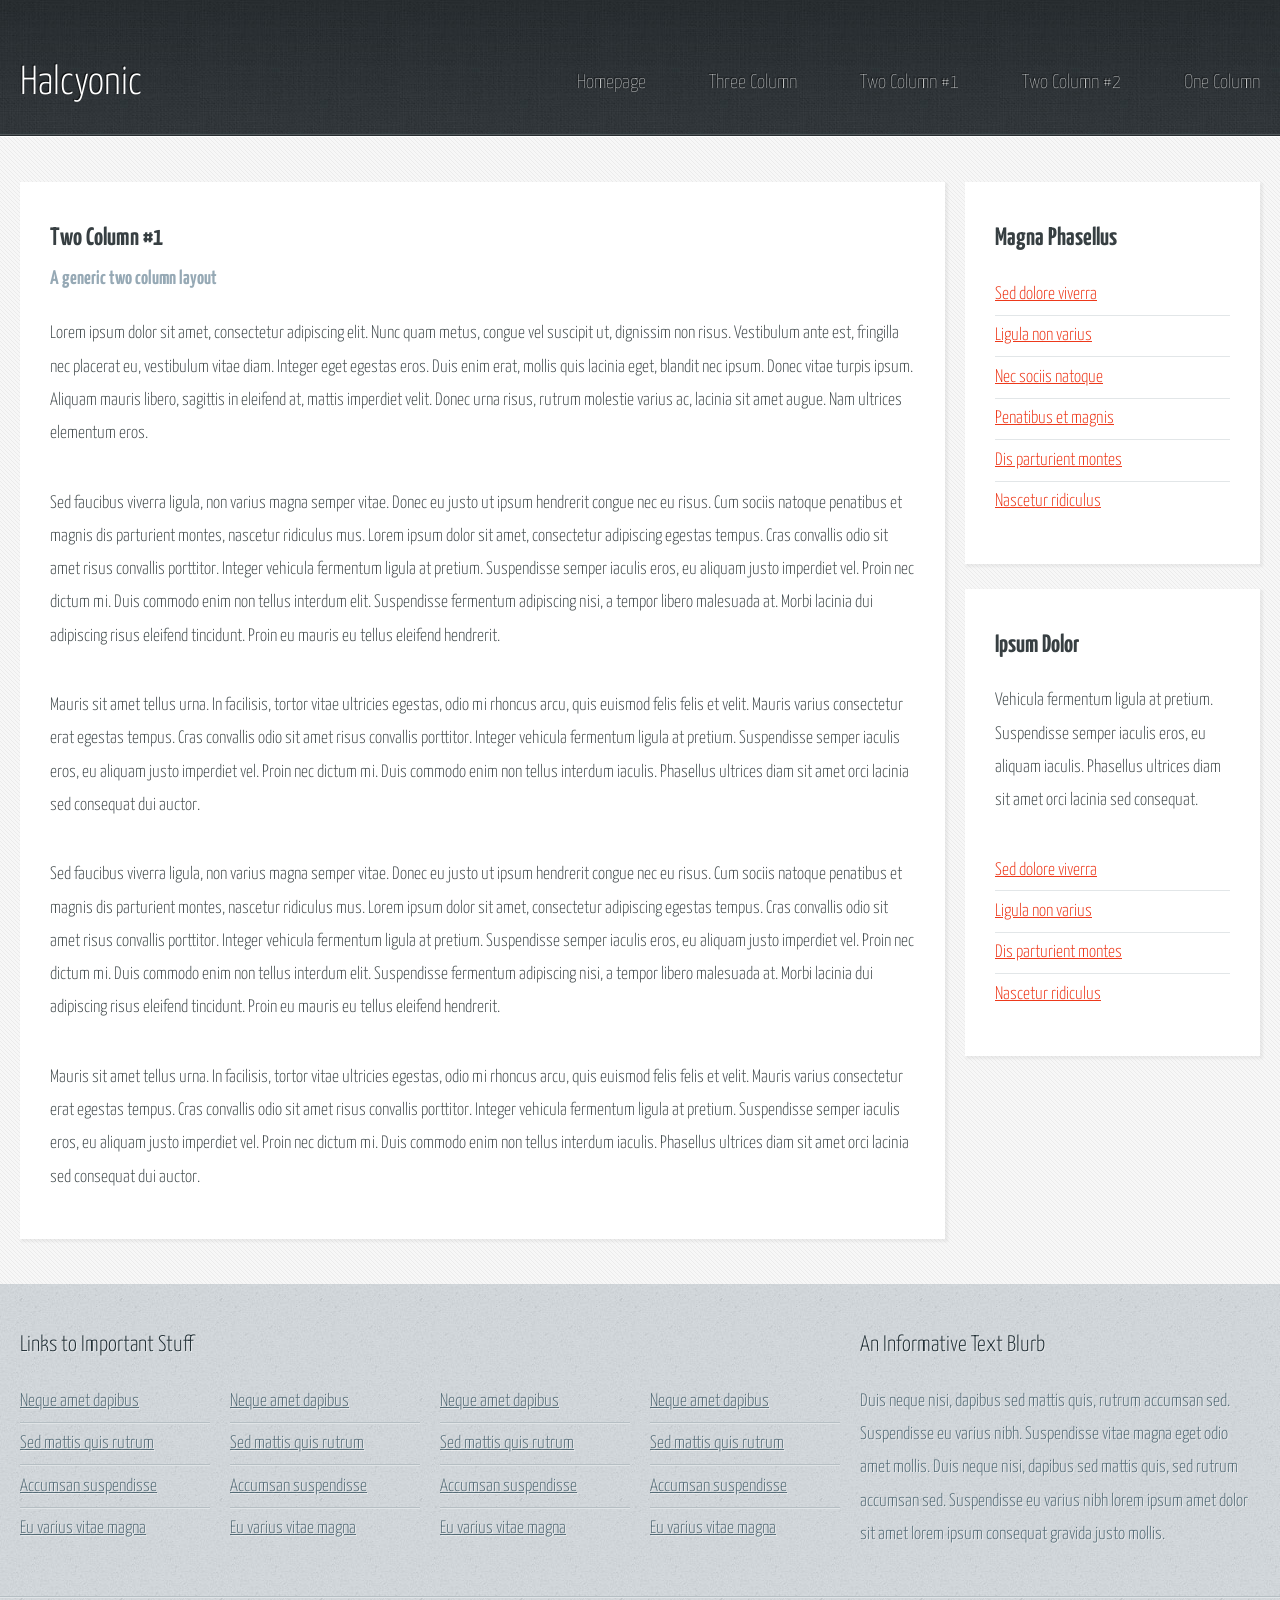
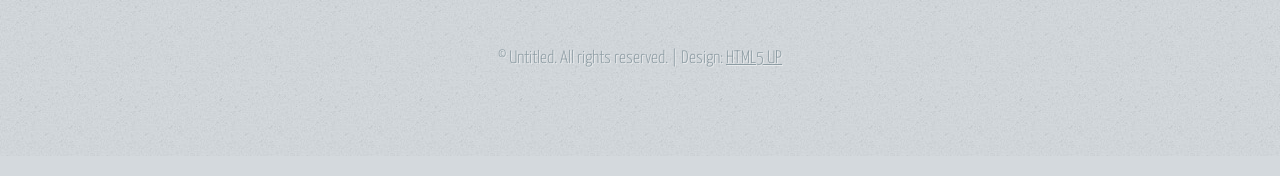
<file: twocolumn1.html>
<!DOCTYPE HTML>
<!--
	Halcyonic by HTML5 UP
	html5up.net | @ajlkn
	Free for personal and commercial use under the CCA 3.0 license (html5up.net/license)
-->
<html>
	<head>
		<title>Two Column 1 - Halcyonic by HTML5 UP</title>
		<meta charset="utf-8" />
		<meta name="viewport" content="width=device-width, initial-scale=1, user-scalable=no" />
		<link rel="stylesheet" href="assets/css/main.css" />
	</head>
	<body class="subpage">
		<div id="page-wrapper">

			<!-- Header -->
				<section id="header">
					<div class="container">
						<div class="row">
							<div class="col-12">

								<!-- Logo -->
									<h1><a href="index.html" id="logo">Halcyonic</a></h1>

								<!-- Nav -->
									<nav id="nav">
										<a href="index.html">Homepage</a>
										<a href="threecolumn.html">Three Column</a>
										<a href="twocolumn1.html">Two Column #1</a>
										<a href="twocolumn2.html">Two Column #2</a>
										<a href="onecolumn.html">One Column</a>
									</nav>

							</div>
						</div>
					</div>
				</section>

			<!-- Content -->
				<section id="content">
					<div class="container">
						<div class="row">
							<div class="col-9 col-12-medium">

								<!-- Main Content -->
									<section>
										<header>
											<h2>Two Column #1</h2>
											<h3>A generic two column layout</h3>
										</header>
										<p>
											Lorem ipsum dolor sit amet, consectetur adipiscing elit. Nunc quam metus, congue
											vel suscipit ut, dignissim non risus. Vestibulum ante est, fringilla nec placerat
											eu, vestibulum vitae diam. Integer eget egestas eros. Duis enim erat, mollis quis
											lacinia eget, blandit nec ipsum. Donec vitae turpis ipsum. Aliquam mauris libero,
											sagittis in eleifend at, mattis imperdiet velit. Donec urna risus, rutrum molestie
											varius ac, lacinia sit amet augue. Nam ultrices elementum eros.
										</p>
										<p>
											Sed faucibus viverra ligula, non varius magna semper vitae. Donec eu justo ut ipsum
											hendrerit congue nec eu risus. Cum sociis natoque penatibus et magnis dis parturient
											montes, nascetur ridiculus mus. Lorem ipsum dolor sit amet, consectetur adipiscing
											egestas tempus. Cras convallis odio sit amet risus convallis porttitor. Integer
											vehicula fermentum ligula at pretium. Suspendisse semper iaculis eros, eu aliquam
											justo imperdiet vel. Proin nec dictum mi. Duis commodo enim non tellus interdum
											elit. Suspendisse fermentum adipiscing nisi, a tempor libero malesuada at. Morbi
											lacinia dui adipiscing risus eleifend tincidunt. Proin eu mauris eu tellus eleifend
											hendrerit.
										</p>
										<p>
											Mauris sit amet tellus urna. In facilisis, tortor vitae ultricies egestas, odio
											mi rhoncus arcu, quis euismod felis felis et velit. Mauris varius consectetur erat
											egestas tempus. Cras convallis odio sit amet risus convallis porttitor. Integer
											vehicula fermentum ligula at pretium. Suspendisse semper iaculis eros, eu aliquam
											justo imperdiet vel. Proin nec dictum mi. Duis commodo enim non tellus interdum
											iaculis. Phasellus ultrices diam sit amet orci lacinia sed consequat dui auctor.
										</p>
										<p>
											Sed faucibus viverra ligula, non varius magna semper vitae. Donec eu justo ut ipsum
											hendrerit congue nec eu risus. Cum sociis natoque penatibus et magnis dis parturient
											montes, nascetur ridiculus mus. Lorem ipsum dolor sit amet, consectetur adipiscing
											egestas tempus. Cras convallis odio sit amet risus convallis porttitor. Integer
											vehicula fermentum ligula at pretium. Suspendisse semper iaculis eros, eu aliquam
											justo imperdiet vel. Proin nec dictum mi. Duis commodo enim non tellus interdum
											elit. Suspendisse fermentum adipiscing nisi, a tempor libero malesuada at. Morbi
											lacinia dui adipiscing risus eleifend tincidunt. Proin eu mauris eu tellus eleifend
											hendrerit.
										</p>
										<p>
											Mauris sit amet tellus urna. In facilisis, tortor vitae ultricies egestas, odio
											mi rhoncus arcu, quis euismod felis felis et velit. Mauris varius consectetur erat
											egestas tempus. Cras convallis odio sit amet risus convallis porttitor. Integer
											vehicula fermentum ligula at pretium. Suspendisse semper iaculis eros, eu aliquam
											justo imperdiet vel. Proin nec dictum mi. Duis commodo enim non tellus interdum
											iaculis. Phasellus ultrices diam sit amet orci lacinia sed consequat dui auctor.
										</p>
									</section>

							</div>
							<div class="col-3 col-12-medium">

								<!-- Sidebar -->
									<section>
										<header>
											<h2>Magna Phasellus</h2>
										</header>
										<ul class="link-list">
											<li><a href="#">Sed dolore viverra</a></li>
											<li><a href="#">Ligula non varius</a></li>
											<li><a href="#">Nec sociis natoque</a></li>
											<li><a href="#">Penatibus et magnis</a></li>
											<li><a href="#">Dis parturient montes</a></li>
											<li><a href="#">Nascetur ridiculus</a></li>
										</ul>
									</section>
									<section>
										<header>
											<h2>Ipsum Dolor</h2>
										</header>
										<p>
											Vehicula fermentum ligula at pretium. Suspendisse semper iaculis eros, eu aliquam
											iaculis. Phasellus ultrices diam sit amet orci lacinia sed consequat.
										</p>
										<ul class="link-list">
											<li><a href="#">Sed dolore viverra</a></li>
											<li><a href="#">Ligula non varius</a></li>
											<li><a href="#">Dis parturient montes</a></li>
											<li><a href="#">Nascetur ridiculus</a></li>
										</ul>
									</section>

							</div>
						</div>
					</div>
				</section>

			<!-- Footer -->
				<section id="footer">
					<div class="container">
						<div class="row">
							<div class="col-8 col-12-medium">

								<!-- Links -->
									<section>
										<h2>Links to Important Stuff</h2>
										<div>
											<div class="row">
												<div class="col-3 col-12-small">
													<ul class="link-list last-child">
														<li><a href="#">Neque amet dapibus</a></li>
														<li><a href="#">Sed mattis quis rutrum</a></li>
														<li><a href="#">Accumsan suspendisse</a></li>
														<li><a href="#">Eu varius vitae magna</a></li>
													</ul>
												</div>
												<div class="col-3 col-12-small">
													<ul class="link-list last-child">
														<li><a href="#">Neque amet dapibus</a></li>
														<li><a href="#">Sed mattis quis rutrum</a></li>
														<li><a href="#">Accumsan suspendisse</a></li>
														<li><a href="#">Eu varius vitae magna</a></li>
													</ul>
												</div>
												<div class="col-3 col-12-small">
													<ul class="link-list last-child">
														<li><a href="#">Neque amet dapibus</a></li>
														<li><a href="#">Sed mattis quis rutrum</a></li>
														<li><a href="#">Accumsan suspendisse</a></li>
														<li><a href="#">Eu varius vitae magna</a></li>
													</ul>
												</div>
												<div class="col-3 col-12-small">
													<ul class="link-list last-child">
														<li><a href="#">Neque amet dapibus</a></li>
														<li><a href="#">Sed mattis quis rutrum</a></li>
														<li><a href="#">Accumsan suspendisse</a></li>
														<li><a href="#">Eu varius vitae magna</a></li>
													</ul>
												</div>
											</div>
										</div>
									</section>

							</div>
							<div class="col-4 col-12-medium imp-medium">

								<!-- Blurb -->
									<section>
										<h2>An Informative Text Blurb</h2>
										<p>
											Duis neque nisi, dapibus sed mattis quis, rutrum accumsan sed. Suspendisse eu
											varius nibh. Suspendisse vitae magna eget odio amet mollis. Duis neque nisi,
											dapibus sed mattis quis, sed rutrum accumsan sed. Suspendisse eu varius nibh
											lorem ipsum amet dolor sit amet lorem ipsum consequat gravida justo mollis.
										</p>
									</section>

							</div>
						</div>
					</div>
				</section>

			<!-- Copyright -->
				<div id="copyright">
					&copy; Untitled. All rights reserved. | Design: <a href="http://html5up.net">HTML5 UP</a>
				</div>

		</div>

		<!-- Scripts -->
			<script src="assets/js/jquery.min.js"></script>
			<script src="assets/js/browser.min.js"></script>
			<script src="assets/js/breakpoints.min.js"></script>
			<script src="assets/js/util.js"></script>
			<script src="assets/js/main.js"></script>

	</body>
</html>
</file>
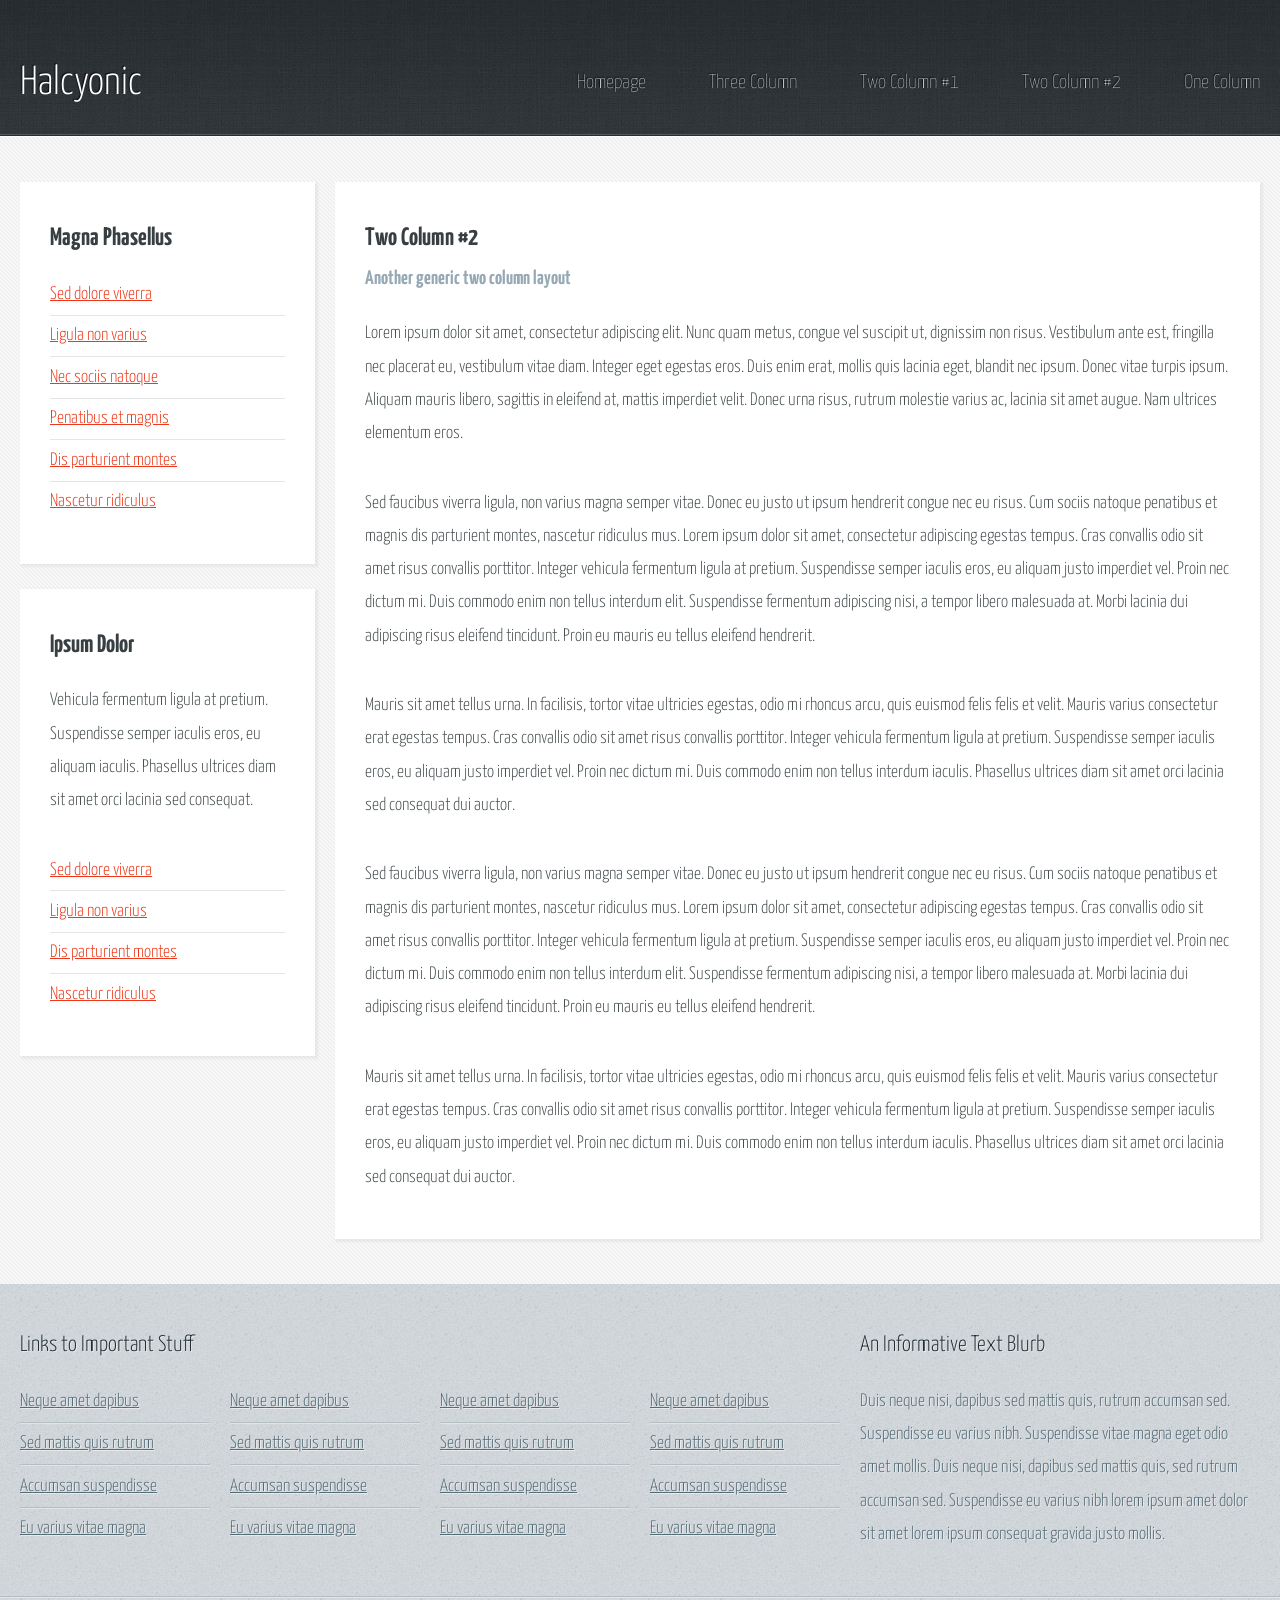
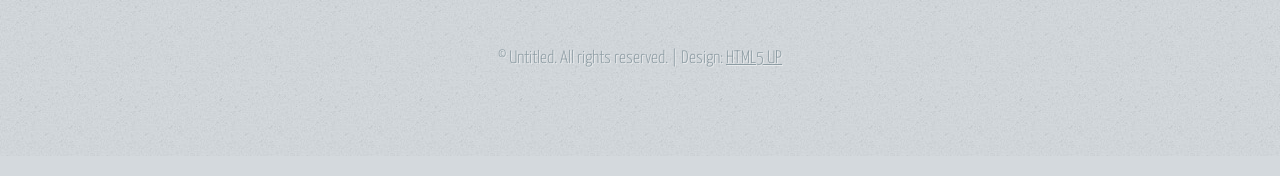
<file: twocolumn2.html>
<!DOCTYPE HTML>
<!--
	Halcyonic by HTML5 UP
	html5up.net | @ajlkn
	Free for personal and commercial use under the CCA 3.0 license (html5up.net/license)
-->
<html>
	<head>
		<title>Two Column 2 - Halcyonic by HTML5 UP</title>
		<meta charset="utf-8" />
		<meta name="viewport" content="width=device-width, initial-scale=1, user-scalable=no" />
		<link rel="stylesheet" href="assets/css/main.css" />
	</head>
	<body class="subpage">
		<div id="page-wrapper">

			<!-- Header -->
				<section id="header">
					<div class="container">
						<div class="row">
							<div class="col-12">

								<!-- Logo -->
									<h1><a href="index.html" id="logo">Halcyonic</a></h1>

								<!-- Nav -->
									<nav id="nav">
										<a href="index.html">Homepage</a>
										<a href="threecolumn.html">Three Column</a>
										<a href="twocolumn1.html">Two Column #1</a>
										<a href="twocolumn2.html">Two Column #2</a>
										<a href="onecolumn.html">One Column</a>
									</nav>

							</div>
						</div>
					</div>
				</section>

			<!-- Content -->
				<section id="content">
					<div class="container">
						<div class="row">
							<div class="col-3 col-12-medium">

								<!-- Sidebar -->
									<section>
										<header>
											<h2>Magna Phasellus</h2>
										</header>
										<ul class="link-list">
											<li><a href="#">Sed dolore viverra</a></li>
											<li><a href="#">Ligula non varius</a></li>
											<li><a href="#">Nec sociis natoque</a></li>
											<li><a href="#">Penatibus et magnis</a></li>
											<li><a href="#">Dis parturient montes</a></li>
											<li><a href="#">Nascetur ridiculus</a></li>
										</ul>
									</section>
									<section>
										<header>
											<h2>Ipsum Dolor</h2>
										</header>
										<p>
											Vehicula fermentum ligula at pretium. Suspendisse semper iaculis eros, eu aliquam
											iaculis. Phasellus ultrices diam sit amet orci lacinia sed consequat.
										</p>
										<ul class="link-list">
											<li><a href="#">Sed dolore viverra</a></li>
											<li><a href="#">Ligula non varius</a></li>
											<li><a href="#">Dis parturient montes</a></li>
											<li><a href="#">Nascetur ridiculus</a></li>
										</ul>
									</section>

							</div>
							<div class="col-9 col-12-medium imp-medium">

								<!-- Main Content -->
									<section>
										<header>
											<h2>Two Column #2</h2>
											<h3>Another generic two column layout</h3>
										</header>
										<p>
											Lorem ipsum dolor sit amet, consectetur adipiscing elit. Nunc quam metus, congue
											vel suscipit ut, dignissim non risus. Vestibulum ante est, fringilla nec placerat
											eu, vestibulum vitae diam. Integer eget egestas eros. Duis enim erat, mollis quis
											lacinia eget, blandit nec ipsum. Donec vitae turpis ipsum. Aliquam mauris libero,
											sagittis in eleifend at, mattis imperdiet velit. Donec urna risus, rutrum molestie
											varius ac, lacinia sit amet augue. Nam ultrices elementum eros.
										</p>
										<p>
											Sed faucibus viverra ligula, non varius magna semper vitae. Donec eu justo ut ipsum
											hendrerit congue nec eu risus. Cum sociis natoque penatibus et magnis dis parturient
											montes, nascetur ridiculus mus. Lorem ipsum dolor sit amet, consectetur adipiscing
											egestas tempus. Cras convallis odio sit amet risus convallis porttitor. Integer
											vehicula fermentum ligula at pretium. Suspendisse semper iaculis eros, eu aliquam
											justo imperdiet vel. Proin nec dictum mi. Duis commodo enim non tellus interdum
											elit. Suspendisse fermentum adipiscing nisi, a tempor libero malesuada at. Morbi
											lacinia dui adipiscing risus eleifend tincidunt. Proin eu mauris eu tellus eleifend
											hendrerit.
										</p>
										<p>
											Mauris sit amet tellus urna. In facilisis, tortor vitae ultricies egestas, odio
											mi rhoncus arcu, quis euismod felis felis et velit. Mauris varius consectetur erat
											egestas tempus. Cras convallis odio sit amet risus convallis porttitor. Integer
											vehicula fermentum ligula at pretium. Suspendisse semper iaculis eros, eu aliquam
											justo imperdiet vel. Proin nec dictum mi. Duis commodo enim non tellus interdum
											iaculis. Phasellus ultrices diam sit amet orci lacinia sed consequat dui auctor.
										</p>
										<p>
											Sed faucibus viverra ligula, non varius magna semper vitae. Donec eu justo ut ipsum
											hendrerit congue nec eu risus. Cum sociis natoque penatibus et magnis dis parturient
											montes, nascetur ridiculus mus. Lorem ipsum dolor sit amet, consectetur adipiscing
											egestas tempus. Cras convallis odio sit amet risus convallis porttitor. Integer
											vehicula fermentum ligula at pretium. Suspendisse semper iaculis eros, eu aliquam
											justo imperdiet vel. Proin nec dictum mi. Duis commodo enim non tellus interdum
											elit. Suspendisse fermentum adipiscing nisi, a tempor libero malesuada at. Morbi
											lacinia dui adipiscing risus eleifend tincidunt. Proin eu mauris eu tellus eleifend
											hendrerit.
										</p>
										<p>
											Mauris sit amet tellus urna. In facilisis, tortor vitae ultricies egestas, odio
											mi rhoncus arcu, quis euismod felis felis et velit. Mauris varius consectetur erat
											egestas tempus. Cras convallis odio sit amet risus convallis porttitor. Integer
											vehicula fermentum ligula at pretium. Suspendisse semper iaculis eros, eu aliquam
											justo imperdiet vel. Proin nec dictum mi. Duis commodo enim non tellus interdum
											iaculis. Phasellus ultrices diam sit amet orci lacinia sed consequat dui auctor.
										</p>
									</section>

							</div>
						</div>
					</div>
				</section>

			<!-- Footer -->
				<section id="footer">
					<div class="container">
						<div class="row">
							<div class="col-8 col-12-medium">

								<!-- Links -->
									<section>
										<h2>Links to Important Stuff</h2>
										<div>
											<div class="row">
												<div class="col-3 col-12-small">
													<ul class="link-list last-child">
														<li><a href="#">Neque amet dapibus</a></li>
														<li><a href="#">Sed mattis quis rutrum</a></li>
														<li><a href="#">Accumsan suspendisse</a></li>
														<li><a href="#">Eu varius vitae magna</a></li>
													</ul>
												</div>
												<div class="col-3 col-12-small">
													<ul class="link-list last-child">
														<li><a href="#">Neque amet dapibus</a></li>
														<li><a href="#">Sed mattis quis rutrum</a></li>
														<li><a href="#">Accumsan suspendisse</a></li>
														<li><a href="#">Eu varius vitae magna</a></li>
													</ul>
												</div>
												<div class="col-3 col-12-small">
													<ul class="link-list last-child">
														<li><a href="#">Neque amet dapibus</a></li>
														<li><a href="#">Sed mattis quis rutrum</a></li>
														<li><a href="#">Accumsan suspendisse</a></li>
														<li><a href="#">Eu varius vitae magna</a></li>
													</ul>
												</div>
												<div class="col-3 col-12-small">
													<ul class="link-list last-child">
														<li><a href="#">Neque amet dapibus</a></li>
														<li><a href="#">Sed mattis quis rutrum</a></li>
														<li><a href="#">Accumsan suspendisse</a></li>
														<li><a href="#">Eu varius vitae magna</a></li>
													</ul>
												</div>
											</div>
										</div>
									</section>

							</div>
							<div class="col-4 col-12-medium imp-medium">

								<!-- Blurb -->
									<section>
										<h2>An Informative Text Blurb</h2>
										<p>
											Duis neque nisi, dapibus sed mattis quis, rutrum accumsan sed. Suspendisse eu
											varius nibh. Suspendisse vitae magna eget odio amet mollis. Duis neque nisi,
											dapibus sed mattis quis, sed rutrum accumsan sed. Suspendisse eu varius nibh
											lorem ipsum amet dolor sit amet lorem ipsum consequat gravida justo mollis.
										</p>
									</section>

							</div>
						</div>
					</div>
				</section>

			<!-- Copyright -->
				<div id="copyright">
					&copy; Untitled. All rights reserved. | Design: <a href="http://html5up.net">HTML5 UP</a>
				</div>

		</div>

		<!-- Scripts -->
			<script src="assets/js/jquery.min.js"></script>
			<script src="assets/js/browser.min.js"></script>
			<script src="assets/js/breakpoints.min.js"></script>
			<script src="assets/js/util.js"></script>
			<script src="assets/js/main.js"></script>

	</body>
</html>
</file>
<file: assets/css/main.css>
@import url("https://fonts.googleapis.com/css?family=Yanone+Kaffeesatz:400,300,200");

/*
	Halcyonic by HTML5 UP
	html5up.net | @ajlkn
	Free for personal and commercial use under the CCA 3.0 license (html5up.net/license)
*/

html, body, div, span, applet, object,
iframe, h1, h2, h3, h4, h5, h6, p, blockquote,
pre, a, abbr, acronym, address, big, cite,
code, del, dfn, em, img, ins, kbd, q, s, samp,
small, strike, strong, sub, sup, tt, var, b,
u, i, center, dl, dt, dd, ol, ul, li, fieldset,
form, label, legend, table, caption, tbody,
tfoot, thead, tr, th, td, article, aside,
canvas, details, embed, figure, figcaption,
footer, header, hgroup, menu, nav, output, ruby,
section, summary, time, mark, audio, video {
	margin: 0;
	padding: 0;
	border: 0;
	font-size: 100%;
	font: inherit;
	vertical-align: baseline;}

article, aside, details, figcaption, figure,
footer, header, hgroup, menu, nav, section {
	display: block;}

body {
	line-height: 1;
}

ol, ul {
	list-style: none;
}

blockquote, q {
	quotes: none;
}

	blockquote:before, blockquote:after, q:before, q:after {
		content: '';
		content: none;
	}

table {
	border-collapse: collapse;
	border-spacing: 0;
}

body {
	-webkit-text-size-adjust: none;
}

mark {
	background-color: transparent;
	color: inherit;
}

input::-moz-focus-inner {
	border: 0;
	padding: 0;
}

input, select, textarea {
	-moz-appearance: none;
	-webkit-appearance: none;
	-ms-appearance: none;
	appearance: none;
}

/* Basic */

	html {
		box-sizing: border-box;
	}

	*, *:before, *:after {
		box-sizing: inherit;
	}

	body {
		background: #D4D9DD url("images/bg03.jpg");
		color: #474f51;
		font-size: 13.5pt;
		font-family: 'Yanone Kaffeesatz';
		line-height: 1.85em;
		font-weight: 300;
	}

	input, textarea, select {
		color: #474f51;
		font-size: 13.5pt;
		font-family: 'Yanone Kaffeesatz';
		line-height: 1.85em;
		font-weight: 300;
	}

	ul, ol, p, dl {
		margin: 0 0 2em 0;
	}

	a {
		text-decoration: underline;
	}

		a:hover {
			text-decoration: none;
		}

	section > :last-child,
	section:last-child,
	.last-child {
		margin-bottom: 0 !important;
	}

/* Container */

	.container {
		margin: 0 auto;
		max-width: 100%;
		width: 1200px;
	}

		@media screen and (max-width: 1680px) {

			.container {
				width: 1200px;
			}

		}

		@media screen and (max-width: 1280px) {

			.container {
				width: calc(100% - 40px);
			}

		}

		@media screen and (max-width: 980px) {

			.container {
				width: calc(100% - 50px);
			}

		}

		@media screen and (max-width: 736px) {

			.container {
				width: calc(100% - 40px);
			}

		}

/* Row */

	.row {
		display: flex;
		flex-wrap: wrap;
		box-sizing: border-box;
		align-items: stretch;
	}

		.row > * {
			box-sizing: border-box;
		}

		.row.gtr-uniform > * > :last-child {
			margin-bottom: 0;
		}

		.row.aln-left {
			justify-content: flex-start;
		}

		.row.aln-center {
			justify-content: center;
		}

		.row.aln-right {
			justify-content: flex-end;
		}

		.row.aln-top {
			align-items: flex-start;
		}

		.row.aln-middle {
			align-items: center;
		}

		.row.aln-bottom {
			align-items: flex-end;
		}

		.row > .imp {
			order: -1;
		}

		.row > .col-1 {
			width: 8.33333%;
		}

		.row > .off-1 {
			margin-left: 8.33333%;
		}

		.row > .col-2 {
			width: 16.66667%;
		}

		.row > .off-2 {
			margin-left: 16.66667%;
		}

		.row > .col-3 {
			width: 25%;
		}

		.row > .off-3 {
			margin-left: 25%;
		}

		.row > .col-4 {
			width: 33.33333%;
		}

		.row > .off-4 {
			margin-left: 33.33333%;
		}

		.row > .col-5 {
			width: 41.66667%;
		}

		.row > .off-5 {
			margin-left: 41.66667%;
		}

		.row > .col-6 {
			width: 50%;
		}

		.row > .off-6 {
			margin-left: 50%;
		}

		.row > .col-7 {
			width: 58.33333%;
		}

		.row > .off-7 {
			margin-left: 58.33333%;
		}

		.row > .col-8 {
			width: 66.66667%;
		}

		.row > .off-8 {
			margin-left: 66.66667%;
		}

		.row > .col-9 {
			width: 75%;
		}

		.row > .off-9 {
			margin-left: 75%;
		}

		.row > .col-10 {
			width: 83.33333%;
		}

		.row > .off-10 {
			margin-left: 83.33333%;
		}

		.row > .col-11 {
			width: 91.66667%;
		}

		.row > .off-11 {
			margin-left: 91.66667%;
		}

		.row > .col-12 {
			width: 100%;
		}

		.row > .off-12 {
			margin-left: 100%;
		}

		.row.gtr-0 {
			margin-top: 0px;
			margin-left: 0px;
		}

			.row.gtr-0 > * {
				padding: 0px 0 0 0px;
			}

			.row.gtr-0.gtr-uniform {
				margin-top: 0px;
			}

				.row.gtr-0.gtr-uniform > * {
					padding-top: 0px;
				}

		.row.gtr-25 {
			margin-top: -6.25px;
			margin-left: -6.25px;
		}

			.row.gtr-25 > * {
				padding: 6.25px 0 0 6.25px;
			}

			.row.gtr-25.gtr-uniform {
				margin-top: -6.25px;
			}

				.row.gtr-25.gtr-uniform > * {
					padding-top: 6.25px;
				}

		.row.gtr-50 {
			margin-top: -12.5px;
			margin-left: -12.5px;
		}

			.row.gtr-50 > * {
				padding: 12.5px 0 0 12.5px;
			}

			.row.gtr-50.gtr-uniform {
				margin-top: -12.5px;
			}

				.row.gtr-50.gtr-uniform > * {
					padding-top: 12.5px;
				}

		.row {
			margin-top: -25px;
			margin-left: -25px;
		}

			.row > * {
				padding: 25px 0 0 25px;
			}

			.row.gtr-uniform {
				margin-top: -25px;
			}

				.row.gtr-uniform > * {
					padding-top: 25px;
				}

		.row.gtr-150 {
			margin-top: -37.5px;
			margin-left: -37.5px;
		}

			.row.gtr-150 > * {
				padding: 37.5px 0 0 37.5px;
			}

			.row.gtr-150.gtr-uniform {
				margin-top: -37.5px;
			}

				.row.gtr-150.gtr-uniform > * {
					padding-top: 37.5px;
				}

		.row.gtr-200 {
			margin-top: -50px;
			margin-left: -50px;
		}

			.row.gtr-200 > * {
				padding: 50px 0 0 50px;
			}

			.row.gtr-200.gtr-uniform {
				margin-top: -50px;
			}

				.row.gtr-200.gtr-uniform > * {
					padding-top: 50px;
				}

		@media screen and (max-width: 1680px) {

			.row {
				display: flex;
				flex-wrap: wrap;
				box-sizing: border-box;
				align-items: stretch;
			}

				.row > * {
					box-sizing: border-box;
				}

				.row.gtr-uniform > * > :last-child {
					margin-bottom: 0;
				}

				.row.aln-left {
					justify-content: flex-start;
				}

				.row.aln-center {
					justify-content: center;
				}

				.row.aln-right {
					justify-content: flex-end;
				}

				.row.aln-top {
					align-items: flex-start;
				}

				.row.aln-middle {
					align-items: center;
				}

				.row.aln-bottom {
					align-items: flex-end;
				}

				.row > .imp-xlarge {
					order: -1;
				}

				.row > .col-1-xlarge {
					width: 8.33333%;
				}

				.row > .off-1-xlarge {
					margin-left: 8.33333%;
				}

				.row > .col-2-xlarge {
					width: 16.66667%;
				}

				.row > .off-2-xlarge {
					margin-left: 16.66667%;
				}

				.row > .col-3-xlarge {
					width: 25%;
				}

				.row > .off-3-xlarge {
					margin-left: 25%;
				}

				.row > .col-4-xlarge {
					width: 33.33333%;
				}

				.row > .off-4-xlarge {
					margin-left: 33.33333%;
				}

				.row > .col-5-xlarge {
					width: 41.66667%;
				}

				.row > .off-5-xlarge {
					margin-left: 41.66667%;
				}

				.row > .col-6-xlarge {
					width: 50%;
				}

				.row > .off-6-xlarge {
					margin-left: 50%;
				}

				.row > .col-7-xlarge {
					width: 58.33333%;
				}

				.row > .off-7-xlarge {
					margin-left: 58.33333%;
				}

				.row > .col-8-xlarge {
					width: 66.66667%;
				}

				.row > .off-8-xlarge {
					margin-left: 66.66667%;
				}

				.row > .col-9-xlarge {
					width: 75%;
				}

				.row > .off-9-xlarge {
					margin-left: 75%;
				}

				.row > .col-10-xlarge {
					width: 83.33333%;
				}

				.row > .off-10-xlarge {
					margin-left: 83.33333%;
				}

				.row > .col-11-xlarge {
					width: 91.66667%;
				}

				.row > .off-11-xlarge {
					margin-left: 91.66667%;
				}

				.row > .col-12-xlarge {
					width: 100%;
				}

				.row > .off-12-xlarge {
					margin-left: 100%;
				}

				.row.gtr-0 {
					margin-top: 0px;
					margin-left: 0px;
				}

					.row.gtr-0 > * {
						padding: 0px 0 0 0px;
					}

					.row.gtr-0.gtr-uniform {
						margin-top: 0px;
					}

						.row.gtr-0.gtr-uniform > * {
							padding-top: 0px;
						}

				.row.gtr-25 {
					margin-top: -6.25px;
					margin-left: -6.25px;
				}

					.row.gtr-25 > * {
						padding: 6.25px 0 0 6.25px;
					}

					.row.gtr-25.gtr-uniform {
						margin-top: -6.25px;
					}

						.row.gtr-25.gtr-uniform > * {
							padding-top: 6.25px;
						}

				.row.gtr-50 {
					margin-top: -12.5px;
					margin-left: -12.5px;
				}

					.row.gtr-50 > * {
						padding: 12.5px 0 0 12.5px;
					}

					.row.gtr-50.gtr-uniform {
						margin-top: -12.5px;
					}

						.row.gtr-50.gtr-uniform > * {
							padding-top: 12.5px;
						}

				.row {
					margin-top: -25px;
					margin-left: -25px;
				}

					.row > * {
						padding: 25px 0 0 25px;
					}

					.row.gtr-uniform {
						margin-top: -25px;
					}

						.row.gtr-uniform > * {
							padding-top: 25px;
						}

				.row.gtr-150 {
					margin-top: -37.5px;
					margin-left: -37.5px;
				}

					.row.gtr-150 > * {
						padding: 37.5px 0 0 37.5px;
					}

					.row.gtr-150.gtr-uniform {
						margin-top: -37.5px;
					}

						.row.gtr-150.gtr-uniform > * {
							padding-top: 37.5px;
						}

				.row.gtr-200 {
					margin-top: -50px;
					margin-left: -50px;
				}

					.row.gtr-200 > * {
						padding: 50px 0 0 50px;
					}

					.row.gtr-200.gtr-uniform {
						margin-top: -50px;
					}

						.row.gtr-200.gtr-uniform > * {
							padding-top: 50px;
						}

		}

		@media screen and (max-width: 1280px) {

			.row {
				display: flex;
				flex-wrap: wrap;
				box-sizing: border-box;
				align-items: stretch;
			}

				.row > * {
					box-sizing: border-box;
				}

				.row.gtr-uniform > * > :last-child {
					margin-bottom: 0;
				}

				.row.aln-left {
					justify-content: flex-start;
				}

				.row.aln-center {
					justify-content: center;
				}

				.row.aln-right {
					justify-content: flex-end;
				}

				.row.aln-top {
					align-items: flex-start;
				}

				.row.aln-middle {
					align-items: center;
				}

				.row.aln-bottom {
					align-items: flex-end;
				}

				.row > .imp-large {
					order: -1;
				}

				.row > .col-1-large {
					width: 8.33333%;
				}

				.row > .off-1-large {
					margin-left: 8.33333%;
				}

				.row > .col-2-large {
					width: 16.66667%;
				}

				.row > .off-2-large {
					margin-left: 16.66667%;
				}

				.row > .col-3-large {
					width: 25%;
				}

				.row > .off-3-large {
					margin-left: 25%;
				}

				.row > .col-4-large {
					width: 33.33333%;
				}

				.row > .off-4-large {
					margin-left: 33.33333%;
				}

				.row > .col-5-large {
					width: 41.66667%;
				}

				.row > .off-5-large {
					margin-left: 41.66667%;
				}

				.row > .col-6-large {
					width: 50%;
				}

				.row > .off-6-large {
					margin-left: 50%;
				}

				.row > .col-7-large {
					width: 58.33333%;
				}

				.row > .off-7-large {
					margin-left: 58.33333%;
				}

				.row > .col-8-large {
					width: 66.66667%;
				}

				.row > .off-8-large {
					margin-left: 66.66667%;
				}

				.row > .col-9-large {
					width: 75%;
				}

				.row > .off-9-large {
					margin-left: 75%;
				}

				.row > .col-10-large {
					width: 83.33333%;
				}

				.row > .off-10-large {
					margin-left: 83.33333%;
				}

				.row > .col-11-large {
					width: 91.66667%;
				}

				.row > .off-11-large {
					margin-left: 91.66667%;
				}

				.row > .col-12-large {
					width: 100%;
				}

				.row > .off-12-large {
					margin-left: 100%;
				}

				.row.gtr-0 {
					margin-top: 0px;
					margin-left: 0px;
				}

					.row.gtr-0 > * {
						padding: 0px 0 0 0px;
					}

					.row.gtr-0.gtr-uniform {
						margin-top: 0px;
					}

						.row.gtr-0.gtr-uniform > * {
							padding-top: 0px;
						}

				.row.gtr-25 {
					margin-top: -5px;
					margin-left: -5px;
				}

					.row.gtr-25 > * {
						padding: 5px 0 0 5px;
					}

					.row.gtr-25.gtr-uniform {
						margin-top: -5px;
					}

						.row.gtr-25.gtr-uniform > * {
							padding-top: 5px;
						}

				.row.gtr-50 {
					margin-top: -10px;
					margin-left: -10px;
				}

					.row.gtr-50 > * {
						padding: 10px 0 0 10px;
					}

					.row.gtr-50.gtr-uniform {
						margin-top: -10px;
					}

						.row.gtr-50.gtr-uniform > * {
							padding-top: 10px;
						}

				.row {
					margin-top: -20px;
					margin-left: -20px;
				}

					.row > * {
						padding: 20px 0 0 20px;
					}

					.row.gtr-uniform {
						margin-top: -20px;
					}

						.row.gtr-uniform > * {
							padding-top: 20px;
						}

				.row.gtr-150 {
					margin-top: -30px;
					margin-left: -30px;
				}

					.row.gtr-150 > * {
						padding: 30px 0 0 30px;
					}

					.row.gtr-150.gtr-uniform {
						margin-top: -30px;
					}

						.row.gtr-150.gtr-uniform > * {
							padding-top: 30px;
						}

				.row.gtr-200 {
					margin-top: -40px;
					margin-left: -40px;
				}

					.row.gtr-200 > * {
						padding: 40px 0 0 40px;
					}

					.row.gtr-200.gtr-uniform {
						margin-top: -40px;
					}

						.row.gtr-200.gtr-uniform > * {
							padding-top: 40px;
						}

		}

		@media screen and (max-width: 980px) {

			.row {
				display: flex;
				flex-wrap: wrap;
				box-sizing: border-box;
				align-items: stretch;
			}

				.row > * {
					box-sizing: border-box;
				}

				.row.gtr-uniform > * > :last-child {
					margin-bottom: 0;
				}

				.row.aln-left {
					justify-content: flex-start;
				}

				.row.aln-center {
					justify-content: center;
				}

				.row.aln-right {
					justify-content: flex-end;
				}

				.row.aln-top {
					align-items: flex-start;
				}

				.row.aln-middle {
					align-items: center;
				}

				.row.aln-bottom {
					align-items: flex-end;
				}

				.row > .imp-medium {
					order: -1;
				}

				.row > .col-1-medium {
					width: 8.33333%;
				}

				.row > .off-1-medium {
					margin-left: 8.33333%;
				}

				.row > .col-2-medium {
					width: 16.66667%;
				}

				.row > .off-2-medium {
					margin-left: 16.66667%;
				}

				.row > .col-3-medium {
					width: 25%;
				}

				.row > .off-3-medium {
					margin-left: 25%;
				}

				.row > .col-4-medium {
					width: 33.33333%;
				}

				.row > .off-4-medium {
					margin-left: 33.33333%;
				}

				.row > .col-5-medium {
					width: 41.66667%;
				}

				.row > .off-5-medium {
					margin-left: 41.66667%;
				}

				.row > .col-6-medium {
					width: 50%;
				}

				.row > .off-6-medium {
					margin-left: 50%;
				}

				.row > .col-7-medium {
					width: 58.33333%;
				}

				.row > .off-7-medium {
					margin-left: 58.33333%;
				}

				.row > .col-8-medium {
					width: 66.66667%;
				}

				.row > .off-8-medium {
					margin-left: 66.66667%;
				}

				.row > .col-9-medium {
					width: 75%;
				}

				.row > .off-9-medium {
					margin-left: 75%;
				}

				.row > .col-10-medium {
					width: 83.33333%;
				}

				.row > .off-10-medium {
					margin-left: 83.33333%;
				}

				.row > .col-11-medium {
					width: 91.66667%;
				}

				.row > .off-11-medium {
					margin-left: 91.66667%;
				}

				.row > .col-12-medium {
					width: 100%;
				}

				.row > .off-12-medium {
					margin-left: 100%;
				}

				.row.gtr-0 {
					margin-top: 0px;
					margin-left: 0px;
				}

					.row.gtr-0 > * {
						padding: 0px 0 0 0px;
					}

					.row.gtr-0.gtr-uniform {
						margin-top: 0px;
					}

						.row.gtr-0.gtr-uniform > * {
							padding-top: 0px;
						}

				.row.gtr-25 {
					margin-top: -6.25px;
					margin-left: -6.25px;
				}

					.row.gtr-25 > * {
						padding: 6.25px 0 0 6.25px;
					}

					.row.gtr-25.gtr-uniform {
						margin-top: -6.25px;
					}

						.row.gtr-25.gtr-uniform > * {
							padding-top: 6.25px;
						}

				.row.gtr-50 {
					margin-top: -12.5px;
					margin-left: -12.5px;
				}

					.row.gtr-50 > * {
						padding: 12.5px 0 0 12.5px;
					}

					.row.gtr-50.gtr-uniform {
						margin-top: -12.5px;
					}

						.row.gtr-50.gtr-uniform > * {
							padding-top: 12.5px;
						}

				.row {
					margin-top: -25px;
					margin-left: -25px;
				}

					.row > * {
						padding: 25px 0 0 25px;
					}

					.row.gtr-uniform {
						margin-top: -25px;
					}

						.row.gtr-uniform > * {
							padding-top: 25px;
						}

				.row.gtr-150 {
					margin-top: -37.5px;
					margin-left: -37.5px;
				}

					.row.gtr-150 > * {
						padding: 37.5px 0 0 37.5px;
					}

					.row.gtr-150.gtr-uniform {
						margin-top: -37.5px;
					}

						.row.gtr-150.gtr-uniform > * {
							padding-top: 37.5px;
						}

				.row.gtr-200 {
					margin-top: -50px;
					margin-left: -50px;
				}

					.row.gtr-200 > * {
						padding: 50px 0 0 50px;
					}

					.row.gtr-200.gtr-uniform {
						margin-top: -50px;
					}

						.row.gtr-200.gtr-uniform > * {
							padding-top: 50px;
						}

		}

		@media screen and (max-width: 736px) {

			.row {
				display: flex;
				flex-wrap: wrap;
				box-sizing: border-box;
				align-items: stretch;
			}

				.row > * {
					box-sizing: border-box;
				}

				.row.gtr-uniform > * > :last-child {
					margin-bottom: 0;
				}

				.row.aln-left {
					justify-content: flex-start;
				}

				.row.aln-center {
					justify-content: center;
				}

				.row.aln-right {
					justify-content: flex-end;
				}

				.row.aln-top {
					align-items: flex-start;
				}

				.row.aln-middle {
					align-items: center;
				}

				.row.aln-bottom {
					align-items: flex-end;
				}

				.row > .imp-small {
					order: -1;
				}

				.row > .col-1-small {
					width: 8.33333%;
				}

				.row > .off-1-small {
					margin-left: 8.33333%;
				}

				.row > .col-2-small {
					width: 16.66667%;
				}

				.row > .off-2-small {
					margin-left: 16.66667%;
				}

				.row > .col-3-small {
					width: 25%;
				}

				.row > .off-3-small {
					margin-left: 25%;
				}

				.row > .col-4-small {
					width: 33.33333%;
				}

				.row > .off-4-small {
					margin-left: 33.33333%;
				}

				.row > .col-5-small {
					width: 41.66667%;
				}

				.row > .off-5-small {
					margin-left: 41.66667%;
				}

				.row > .col-6-small {
					width: 50%;
				}

				.row > .off-6-small {
					margin-left: 50%;
				}

				.row > .col-7-small {
					width: 58.33333%;
				}

				.row > .off-7-small {
					margin-left: 58.33333%;
				}

				.row > .col-8-small {
					width: 66.66667%;
				}

				.row > .off-8-small {
					margin-left: 66.66667%;
				}

				.row > .col-9-small {
					width: 75%;
				}

				.row > .off-9-small {
					margin-left: 75%;
				}

				.row > .col-10-small {
					width: 83.33333%;
				}

				.row > .off-10-small {
					margin-left: 83.33333%;
				}

				.row > .col-11-small {
					width: 91.66667%;
				}

				.row > .off-11-small {
					margin-left: 91.66667%;
				}

				.row > .col-12-small {
					width: 100%;
				}

				.row > .off-12-small {
					margin-left: 100%;
				}

				.row.gtr-0 {
					margin-top: 0px;
					margin-left: 0px;
				}

					.row.gtr-0 > * {
						padding: 0px 0 0 0px;
					}

					.row.gtr-0.gtr-uniform {
						margin-top: 0px;
					}

						.row.gtr-0.gtr-uniform > * {
							padding-top: 0px;
						}

				.row.gtr-25 {
					margin-top: -5px;
					margin-left: -5px;
				}

					.row.gtr-25 > * {
						padding: 5px 0 0 5px;
					}

					.row.gtr-25.gtr-uniform {
						margin-top: -5px;
					}

						.row.gtr-25.gtr-uniform > * {
							padding-top: 5px;
						}

				.row.gtr-50 {
					margin-top: -10px;
					margin-left: -10px;
				}

					.row.gtr-50 > * {
						padding: 10px 0 0 10px;
					}

					.row.gtr-50.gtr-uniform {
						margin-top: -10px;
					}

						.row.gtr-50.gtr-uniform > * {
							padding-top: 10px;
						}

				.row {
					margin-top: -20px;
					margin-left: -20px;
				}

					.row > * {
						padding: 20px 0 0 20px;
					}

					.row.gtr-uniform {
						margin-top: -20px;
					}

						.row.gtr-uniform > * {
							padding-top: 20px;
						}

				.row.gtr-150 {
					margin-top: -30px;
					margin-left: -30px;
				}

					.row.gtr-150 > * {
						padding: 30px 0 0 30px;
					}

					.row.gtr-150.gtr-uniform {
						margin-top: -30px;
					}

						.row.gtr-150.gtr-uniform > * {
							padding-top: 30px;
						}

				.row.gtr-200 {
					margin-top: -40px;
					margin-left: -40px;
				}

					.row.gtr-200 > * {
						padding: 40px 0 0 40px;
					}

					.row.gtr-200.gtr-uniform {
						margin-top: -40px;
					}

						.row.gtr-200.gtr-uniform > * {
							padding-top: 40px;
						}

		}

/* Multi-use */

	.link-list li {
		padding: 0.2em 0 0.2em 0;
	}

		.link-list li:first-child {
			padding-top: 0 !important;
			border-top: 0 !important;
		}

		.link-list li:last-child {
			padding-bottom: 0 !important;
			border-bottom: 0 !important;
		}

	.quote-list li {
		padding: 1em 0 1em 0;
		overflow: hidden;
	}

		.quote-list li:first-child {
			padding-top: 0 !important;
			border-top: 0 !important;
		}

		.quote-list li:last-child {
			padding-bottom: 0 !important;
			border-bottom: 0 !important;
		}

		.quote-list li img {
			float: left;
		}

		.quote-list li p {
			margin: 0 0 0 90px;
			font-size: 1.2em;
			font-style: italic;
		}

		.quote-list li span {
			display: block;
			margin-left: 90px;
			font-size: 0.9em;
			font-weight: 400;
		}

	.check-list li {
		padding: 0.7em 0 0.7em 45px;
		font-size: 1.2em;
		background: url("images/icon-checkmark.png") 0px 1.05em no-repeat;
	}

		.check-list li:first-child {
			padding-top: 0 !important;
			border-top: 0 !important;
			background-position: 0 0.3em;
		}

		.check-list li:last-child {
			padding-bottom: 0 !important;
			border-bottom: 0 !important;
		}

	.feature-image {
		display: block;
		margin: 0 0 2em 0;
		outline: 0;
	}

		.feature-image img {
			display: block;
			width: 100%;
		}

	.bordered-feature-image {
		display: block;
		background: #fff url("images/bg04.png");
		padding: 10px;
		box-shadow: 3px 3px 3px 1px rgba(0, 0, 0, 0.15);
		margin: 0 0 1.5em 0;
		outline: 0;
		
	}
		


		.bordered-feature-image img {
			display: block;
			width: 100%;
			height: 150px
			
		}

	.logo-image {
		display: block;
		background: #fff url("images/bg04.png");
		padding: 10px;
		box-shadow: 3px 3px 3px 1px rgba(0, 0, 0, 0.15);
		margin: 0 0 1.5em 0;
		outline: 0;
		
	}
		


		.logo-image img {
			display: block;
			width: 100%;
			height: 100%;
			
		}



	.button-large {
		background-image: -moz-linear-gradient(top, #ed391b, #ce1a00);
		background-image: -webkit-linear-gradient(top, #ed391b, #ce1a00);
		background-image: -ms-linear-gradient(top, #ed391b, #ce1a00);
		background-image: linear-gradient(top, #ed391b, #ce1a00);
		display: inline-block;
		background-color: #ed391b;
		color: #fff;
		text-decoration: none;
		font-size: 1.75em;
		height: 2em;
		line-height: 2.125em;
		font-weight: 300;
		padding: 0 45px;
		outline: 0;
		border-radius: 10px;
		box-shadow: inset 0px 0px 0px 1px rgba(0, 0, 0, 0.75), inset 0px 2px 0px 0px rgba(255, 192, 192, 0.5), inset 0px 0px 0px 2px rgba(255, 96, 96, 0.85), 3px 3px 3px 1px rgba(0, 0, 0, 0.15);
		text-shadow: -1px -1px 1px rgba(0, 0, 0, 0.5);
	}

		.button-large:hover {
			background-image: -moz-linear-gradient(top, #fd492b, #de2a10);
			background-image: -webkit-linear-gradient(top, #fd492b, #de2a10);
			background-image: -ms-linear-gradient(top, #fd492b, #de2a10);
			background-image: linear-gradient(top, #fd492b, #de2a10);
			background-color: #fd492b;
			box-shadow: inset 0px 0px 0px 1px rgba(0, 0, 0, 0.75), inset 0px 2px 0px 0px rgba(255, 192, 192, 0.5), inset 0px 0px 0px 2px rgba(255, 96, 96, 0.85), 3px 3px 3px 1px rgba(0, 0, 0, 0.15);
		}

		.button-large:active {
			background-image: -moz-linear-gradient(top, #ce1a00, #ed391b);
			background-image: -webkit-linear-gradient(top, #ce1a00, #ed391b);
			background-image: -ms-linear-gradient(top, #ce1a00, #ed391b);
			background-image: linear-gradient(top, #ce1a00, #ed391b);
			background-color: #ce1a00;
			box-shadow: inset 0px 0px 0px 1px rgba(0, 0, 0, 0.75), inset 0px 2px 0px 0px rgba(255, 192, 192, 0.5), inset 0px 0px 0px 2px rgba(255, 96, 96, 0.85), 3px 3px 3px 1px rgba(0, 0, 0, 0.15);
		}

/* Header */

	#header {
		position: relative;
		background: #3B4346 url("images/bg01.jpg");
		border-bottom: solid 1px #272d30;
		box-shadow: inset 0px -1px 0px 0px #51575a;
		text-shadow: -1px -1px 1px rgba(0, 0, 0, 0.75);
	}

		#header > .container {
			position: relative;
			min-height: 155px;
		}

		#header h1 {
			position: absolute;
			left: 0;
			bottom: 35px;
			font-size: 2.75em;
		}

			#header h1 a {
				color: #fff;
				text-decoration: none;
			}

		#header nav {
			position: absolute;
			right: 0;
			bottom: 35px;
			font-weight: 200;
		}

			#header nav a {
				color: #c6c8c8;
				text-decoration: none;
				font-size: 1.4em;
				margin-left: 60px;
				outline: 0;
			}

				#header nav a:hover {
					color: #f6f8f8;
				}

		.subpage #header > .container {
			height: 155px;
		}

/* Banner */

	#banner {
		border-top: solid 1px #222628;
		box-shadow: inset 0px 1px 0px 0px #3e484a;
		padding: 35px 0 35px 0;
		color: #fff;
	}

		#banner .bordered-feature-image {
			margin-bottom: 0;
		}

		#banner p {
			font-size: 2em;
			font-weight: 200;
			line-height: 1.25em;
			padding-right: 1em;
			margin: 0 0 1em 0;
		}

/* Features */

	#features {
		background: #353D40 url("images/bg02.jpg");
		border-bottom: solid 1px #272e31;
		padding: 45px 0 45px 0;
		text-shadow: -1px -1px 1px rgba(0, 0, 0, 0.75);
		color: #a0a8ab;
	}

		#features h2 {
			font-size: 1.25em;
			color: #fff;
			margin: 0 0 0.25em 0;
		}

		#features a {
			color: #e0e8eb;
		}

		#features strong {
			color: #fff;
		}

/* Content */

	#content {
		background: #f7f7f7 url("images/bg04.png");
		border-top: solid 1px #fff;
		padding: 45px 0 45px 0;
	}

		#content section {
			background: #fff;
			padding: 40px 30px 45px 30px;
			box-shadow: 2px 2px 2px 1px rgba(128, 128, 128, 0.1);
			margin: 0 0 25px 0;
		}

		#content h2 {
			font-size: 1.8em;
			color: #373f42;
			margin: 0 0 0.25em 0;
		}

		#content h3 {
			color: #96a9b5;
			font-size: 1.25em;
		}

		#content a {
			color: #ED391B;
		}

		#content header {
			margin: 0 0 2em 0;
		}

		#content .quote-list li {
			border-bottom: solid 1px #e2e6e8;
		}

		#content .link-list li {
			border-bottom: solid 1px #e2e6e8;
		}

		#content .check-list li {
			border-bottom: solid 1px #e2e6e8;
		}

/* Footer */

	#footer {
		padding: 45px 0 45px 0;
		text-shadow: 1px 1px 1px white;
		color: #546b76;
		text-shadow: 1px 1px 0px rgba(255, 255, 255, 0.5);
	}

		#footer h2 {
			font-size: 1.25em;
			color: #212f35;
			margin: 0 0 1em 0;
		}

		#footer a {
			color: #546b76;
		}

		#footer .quote-list li {
			border-top: solid 1px #e0e4e6;
			border-bottom: solid 1px #b5bec3;
		}

		#footer .link-list li {
			border-top: solid 1px #e0e4e6;
			border-bottom: solid 1px #b5bec3;
		}

		#footer .check-list li {
			border-top: solid 1px #e0e4e6;
			border-bottom: solid 1px #b5bec3;
		}

/* Copyright */

	#copyright {
		border-top: solid 1px #b5bec3;
		box-shadow: inset 0px 1px 0px 0px #e0e4e7;
		text-align: center;
		padding: 45px 0 80px 0;
		color: #8d9ca3;
		text-shadow: 1px 1px 0px rgba(255, 255, 255, 0.5);
	}

		#copyright a {
			color: #8d9ca3;
		}

/* Large */

	@media screen and (max-width: 1280px) {

		/* Multi-use */

			.check-list li {
				font-size: 1em;
				line-height: 2em;
			}

			.quote-list li {
				padding: 1em 0 1em 0;
			}

				.quote-list li img {
					width: 60px;
				}

				.quote-list li p {
					margin: 0 0 0 80px;
					font-size: 1em;
					font-style: italic;
					line-height: 1.8em;
				}

				.quote-list li span {
					display: block;
					margin-left: 80px;
					font-size: 0.8em;
					font-weight: 400;
					line-height: 1.8em;
				}

			.feature-image {
				margin: 0 0 1em 0;
			}

			.button-large {
				font-size: 1.5em;
			}

		/* Banner */

			#banner p {
				font-size: 1.75em;
			}

		/* Header */

			#header h1 {
				font-size: 2.25em;
			}

			#header nav a {
				font-size: 1.1em;
			}

		/* Content */

			#content h2 {
				font-size: 1.4em;
			}

			#content h3 {
				font-size: 1.1em;
			}

			#content header {
				margin: 0 0 1.25em 0;
			}

	}

/* Medium */

	#navPanel, #titleBar {
		display: none;
	}

	@media screen and (max-width: 980px) {

		/* Basic */

			html, body {
				overflow-x: hidden;
			}

		/* Header */

			#header {
				text-align: center;
			}

				#header > .container:first-child {
					display: none;
				}

		/* Content */

			#content {
				padding: 25px 0;
			}

		/* Nav */

			#page-wrapper {
				-moz-backface-visibility: hidden;
				-webkit-backface-visibility: hidden;
				-ms-backface-visibility: hidden;
				backface-visibility: hidden;
				-moz-transition: -moz-transform 0.5s ease;
				-webkit-transition: -webkit-transform 0.5s ease;
				-ms-transition: -ms-transform 0.5s ease;
				transition: transform 0.5s ease;
				padding-bottom: 1px;
				padding-top: 44px;
			}

			#titleBar {
				-moz-backface-visibility: hidden;
				-webkit-backface-visibility: hidden;
				-ms-backface-visibility: hidden;
				backface-visibility: hidden;
				-moz-transition: -moz-transform 0.5s ease;
				-webkit-transition: -webkit-transform 0.5s ease;
				-ms-transition: -ms-transform 0.5s ease;
				transition: transform 0.5s ease;
				display: block;
				height: 44px;
				left: 0;
				position: fixed;
				top: 0;
				width: 100%;
				z-index: 10001;
				color: #fff;
				background: url("images/bg04.jpg");
				box-shadow: inset 0px -20px 70px 0px rgba(200, 220, 245, 0.1), inset 0px -1px 0px 0px rgba(255, 255, 255, 0.1), 0px 1px 7px 0px rgba(0, 0, 0, 0.6);
				text-shadow: -1px -1px 1px rgba(0, 0, 0, 0.75);
			}

				#titleBar .title {
					display: block;
					text-align: center;
					font-size: 1.2em;
					font-weight: 400;
					line-height: 48px;
				}

				#titleBar .toggle {
					position: absolute;
					left: 0;
					top: 0;
					width: 80px;
					height: 60px;
				}

					#titleBar .toggle:after {
						content: '';
						display: block;
						position: absolute;
						top: 6px;
						left: 6px;
						color: #fff;
						background: rgba(255, 255, 255, 0.025);
						box-shadow: inset 0px 1px 0px 0px rgba(255, 255, 255, 0.1), inset 0px 0px 0px 1px rgba(255, 255, 255, 0.05), inset 0px -8px 10px 0px rgba(0, 0, 0, 0.15), 0px 1px 2px 0px rgba(0, 0, 0, 0.25);
						text-shadow: -1px -1px 1px black;
						width: 49px;
						height: 31px;
						border-radius: 8px;
					}

					#titleBar .toggle:before {
						content: '';
						position: absolute;
						width: 20px;
						height: 30px;
						background: url("images/mobileUI-site-nav-opener-bg.svg");
						top: 15px;
						left: 20px;
						z-index: 1;
						opacity: 0.25;
					}

					#titleBar .toggle:active:after {
						background: rgba(255, 255, 255, 0.05);
					}

			#navPanel {
				-moz-backface-visibility: hidden;
				-webkit-backface-visibility: hidden;
				-ms-backface-visibility: hidden;
				backface-visibility: hidden;
				-moz-transform: translateX(-275px);
				-webkit-transform: translateX(-275px);
				-ms-transform: translateX(-275px);
				transform: translateX(-275px);
				-moz-transition: -moz-transform 0.5s ease;
				-webkit-transition: -webkit-transform 0.5s ease;
				-ms-transition: -ms-transform 0.5s ease;
				transition: transform 0.5s ease;
				display: block;
				height: 100%;
				left: 0;
				overflow-y: auto;
				position: fixed;
				top: 0;
				width: 275px;
				z-index: 10002;
				background: url("images/bg04.jpg");
				box-shadow: inset -1px 0px 0px 0px rgba(255, 255, 255, 0.25), inset -2px 0px 25px 0px rgba(0, 0, 0, 0.5);
				text-shadow: -1px -1px 1px black;
			}

				#navPanel .link {
					display: block;
					color: #fff;
					text-decoration: none;
					font-size: 1.25em;
					line-height: 2em;
					padding: 0.625em 1.5em 0.325em 1.5em;
					border-top: solid 1px #373d40;
					border-bottom: solid 1px rgba(0, 0, 0, 0.4);
				}

					#navPanel .link:first-child {
						border-top: 0;
					}

					#navPanel .link:last-child {
						border-bottom: 0;
					}

			body.navPanel-visible #page-wrapper {
				-moz-transform: translateX(275px);
				-webkit-transform: translateX(275px);
				-ms-transform: translateX(275px);
				transform: translateX(275px);
			}

			body.navPanel-visible #titleBar {
				-moz-transform: translateX(275px);
				-webkit-transform: translateX(275px);
				-ms-transform: translateX(275px);
				transform: translateX(275px);
			}

			body.navPanel-visible #navPanel {
				-moz-transform: translateX(0);
				-webkit-transform: translateX(0);
				-ms-transform: translateX(0);
				transform: translateX(0);
			}

	}

/* Small */

	@media screen and (max-width: 736px) {

		/* Basic */

			body, input, textarea, select {
				font-size: 13pt;
				line-height: 1.4em;
			}

		/* Multi-use */

			.link-list li {
				padding: 0.75em 0 0.75em 0;
			}

			.quote-list li p {
				margin-bottom: 0.5em;
			}

			.check-list li {
				font-size: 1em;
			}

			.button-large {
				width: 100%;
			}

		/* Banner */

			#banner p {
				font-size: 1.25em;
				font-weight: 200;
				line-height: 1.25em;
				margin: 0 0 1em 0;
			}

		/* Content */

			#content section {
				padding: 30px 20px;
			}

			#content h2 {
				font-size: 1.25em;
			}

			#content h3 {
				font-size: 1em;
			}

			#content header {
				margin: 0 0 1.25em 0;
			}

		/* Footer */

			#footer .link-list {
				margin: 0 0 10px 0 !important;
			}

		/* Copyright */

			#copyright {
				padding: 20px 30px;
			}

	}



#logo {
  display: flex;
  align-items: center;
  gap: 30px; /* απόσταση μεταξύ εικόνων */
}

.logo-img {
  height: 95px; /* ή ό,τι σου ταιριάζει */
  width: auto;
}


#cern-list {
    font-size: 2rem;   /* λίγο μεγαλύτερο από default */
    line-height: 1.6;
}

#cern-list a {
    font-size: 1.8rem;    /* τίτλοι λίγο πιο μεγάλοι */
    font-weight: 500;
}

#cern-list small {
    font-size: 1.5rem;    /* ημερομηνία πιο διακριτική */
    color: #666;
}

#arxiv-list {
    font-size: 2rem;   /* λίγο μεγαλύτερο από default */
    line-height: 1.6;
}

#arxiv-list a {
    font-size: 1.8rem;    /* τίτλοι λίγο πιο μεγάλοι */
    font-weight: 500;
}

#arxiv-list small {
    font-size: 1.5rem;    /* ημερομηνία πιο διακριτική */
    color: #666;
}


header h2 {
    font-weight: bold;
    font-size: 1.8em;
}

header h3 {
    font-weight: bold;
    font-size: 1.2em;
}






.members-grid {
  display: flex;
  flex-wrap: wrap;
  gap: 20px;
}

.member-card {
  background: #fff;
  border: 1px solid #ccc;
  border-radius: 10px;
  padding: 15px;
  text-align: center;
  width: 300px;
  box-shadow: 2px 2px 10px rgba(0,0,0,0.1);
  transition: transform 0.2s;
}

.member-card:hover {
  transform: translateY(-5px);
}

.member-card img {
  width: 100px;
  height: 100px;
  border-radius: 50%;
  object-fit: cover;
  margin-bottom: 10px;
}

.member-card h3 {
  font-size: 31em;
  margin: 5px 0;
  font-weight: bold;
}

.member-card p {
  font-size: 1.2em;
  margin: 3px 0;
}

.member-card a {
  color: #0078d4;
  text-decoration: none;
}

.member-card a:hover {
  text-decoration: underline;
}
</file>
